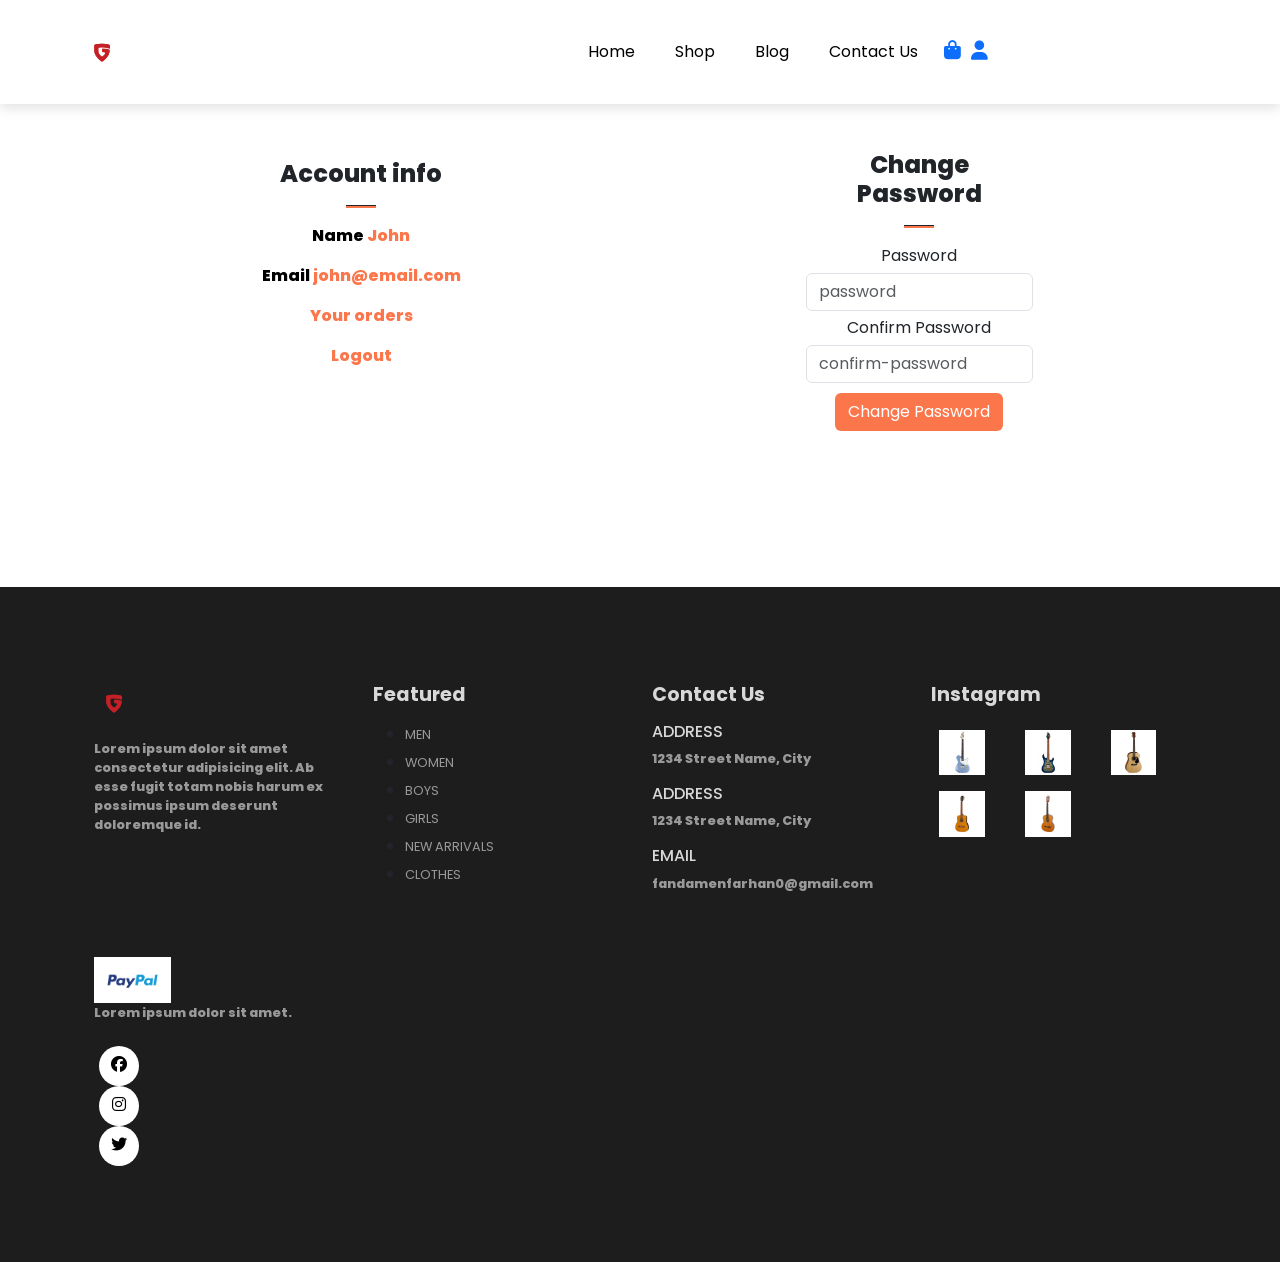
<file: account.html>
<!DOCTYPE html>
<html lang="en">
  <head>
    <meta charset="UTF-8" />
    <meta http-equiv="X-UA-Compatible" content="IE=edge" />
    <meta name="viewport" content="width=device-width, initial-scale=1.0" />
    <title>MWU || music with us</title>

    <link
      href="https://cdn.jsdelivr.net/npm/bootstrap@5.3.0-alpha3/dist/css/bootstrap.min.css"
      rel="stylesheet"
      integrity="sha384-KK94CHFLLe+nY2dmCWGMq91rCGa5gtU4mk92HdvYe+M/SXH301p5ILy+dN9+nJOZ"
      crossorigin="anonymous"
    />

    <link
      rel="stylesheet"
      href="https://cdnjs.cloudflare.com/ajax/libs/font-awesome/6.4.0/css/all.min.css"
      integrity="sha512-iecdLmaskl7CVkqkXNQ/ZH/XLlvWZOJyj7Yy7tcenmpD1ypASozpmT/E0iPtmFIB46ZmdtAc9eNBvH0H/ZpiBw=="
      crossorigin="anonymous"
      referrerpolicy="no-referrer"
    />

    <link rel="stylesheet" href="asset/css/style.css" />
  </head>
  <body>
    <!-- navbar -->
    <nav class="navbar navbar-expand-lg navbar-light bg-white py-3 fixed-top">
      <div class="container">
        <a href=""><img src="./asset/imgs/logo.png" alt="" class="logo"/></a>
        <button
          class="navbar-toggler"
          type="button"
          data-bs-toggle="collapse"
          data-bs-target="#navbarSupportedContent"
          aria-controls="navbarSupportedContent"
          aria-expanded="false"
          aria-label="Toggle navigation"
        >
          <span class="navbar-toggler-icon"></span>
        </button>
        <div
          class="collapse navbar-collapse nav-buttons"
          id="navbarSupportedContent"
        >
          <ul class="navbar-nav me-auto mb-2 mb-lg-0">
            <li class="nav-item">
              <a class="nav-link" href="index.html">Home</a>
            </li>
            <li class="nav-item">
              <a class="nav-link" href="shop.html">Shop</a>
            </li>

            <li class="nav-item">
              <a class="nav-link" href="#">Blog</a>
            </li>

            <li class="nav-item">
              <a class="nav-link" href="contact.html">Contact Us</a>
            </li>

            <li class="nav-item">
              <a href="cart.html"><i class="fas fa-solid fa-bag-shopping"></i></a>
              <a href="account.html"><i class="fas fa-solid fa-user"></i></a>
            </li>
          </ul>
        </div>
      </div>
    </nav>
    <!-- navbar end -->




<!-- Account -->
<section class="my-5 py-5">
    <div class="row container mx-auto">
        <div class="text-center mt-3 pt-5 col-lg-6 col-md-12 col-sm-12">
            <h3 class="font-weight-blod">Account info</h3>
            <hr class="mx-auto">
            <div class="account-info">
                <p>Name <span>John</span></p>
                <p>Email <span>john@email.com</span></p>
                <p><a href="" id="order-btn">Your orders</a></p>
                <p><a href="" id="logout-btn">Logout</a></p>
            </div>
        </div>
        <div class="col-lg-6 col-md-12 col-sm-12">
            <form id="account-form">
                <h3>Change Password</h3>
                <hr class="mx-auto">
                <div class="form-group">
                    <label>Password</label>
                    <input type="password" class="form-control" id="account-password" name="password" placeholder="password" required>
                </div>
                <div class="form-group">
                    <label>Confirm Password</label>
                    <input type="password" class="form-control" id="account-password-confirm" name="confirm-password" placeholder="confirm-password" required>
                </div>
                <div class="form-group">
                    <input type="submit" value="Change Password" class="btn" id="change-pass-btn">
                </div>
            </form>
        </div>
    </div>
</section>







    <!-- Footer Start -->
    <footer class="mt-5 py-5">
      <div class="row container mx-auto pt-5">
        <div class="footer-one col-lg-3 col-md-6 col-sm-12">
          <img src="./asset/imgs/logo.png" alt="" class="logo" />
          <p class="pt-3">
            Lorem ipsum dolor sit amet consectetur adipisicing elit. Ab esse
            fugit totam nobis harum ex possimus ipsum deserunt doloremque id.
          </p>
        </div>
        <div class="footer-one col-lg-3 col-md-6 col-sm-12">
          <h5 class="pb-2">Featured</h5>
          <ul class="text-uppercase">
            <li><a href="#">men</a></li>
            <li><a href="#">women</a></li>
            <li><a href="#">boys</a></li>
            <li><a href="#">girls</a></li>
            <li><a href="#">new arrivals</a></li>
            <li><a href="#">clothes</a></li>
          </ul>
        </div>

        <div class="footer-one col-lg-3 col-md-6 col-sm-12">
          <h5 class="pb-2">Contact Us</h5>
          <div>
            <h6 class="text-uppercase">Address</h6>
            <p>1234 Street Name, City</p>
          </div>
          <div>
            <h6 class="text-uppercase">Address</h6>
            <p>1234 Street Name, City</p>
          </div>
          <div>
            <h6 class="text-uppercase">Email</h6>
            <p>fandamenfarhan0@gmail.com</p>
          </div>
        </div>
        <div class="footer-one col-lg-3 col-md-6 col-sm-12">
          <h5 class="pb-2">Instagram</h5>
          <div class="row">
            <img
              src="asset/imgs/elec2.jpg"
              alt=""
              class="img-fluid w-25 h-100 m-2"
            />
            <img
              src="asset/imgs/elec1.jpg"
              alt=""
              class="img-fluid w-25 h-100 m-2"
            />
            <img
              src="asset/imgs/akustik1.jpg"
              alt=""
              class="img-fluid w-25 h-100 m-2"
            />
            <img
              src="asset/imgs/akustik4.jpg"
              alt=""
              class="img-fluid w-25 h-100 m-2"
            />
            <img
              src="asset/imgs/akustik3.jpg"
              alt=""
              class="img-fluid w-25 h-100 m-2"
            />
          </div>
        </div>
      </div>

      <div class="copyright mt-5">
        <div class="row container mx-auto">
          <div class="col-lg-3 col-md-5 col-sm-12 mb-4">
            <img src="asset/imgs/pay.png" alt="" />
            <div class="col-lg-3 col-md-5 col-sm-12 mb-4 text-nowrap mb-2">
              <p>Lorem ipsum dolor sit amet.</p>
            </div>
            <div class="col-lg-3 col-md-5 col-sm-12 mb-4">
              <a href="#"><i class="fa-brands fa-facebook"></i></a>
              <a href="#"><i class="fa-brands fa-instagram"></i></a>
              <a href="#"><i class="fa-brands fa-twitter"></i></a>
            </div>
          </div>
        </div>
      </div>
    </footer>
    <!-- Footer End -->

    <script
      src="https://cdn.jsdelivr.net/npm/bootstrap@5.3.0-alpha3/dist/js/bootstrap.bundle.min.js"
      integrity="sha384-ENjdO4Dr2bkBIFxQpeoTz1HIcje39Wm4jDKdf19U8gI4ddQ3GYNS7NTKfAdVQSZe"
      crossorigin="anonymous"
    ></script>
  </body>
</html>
</file>
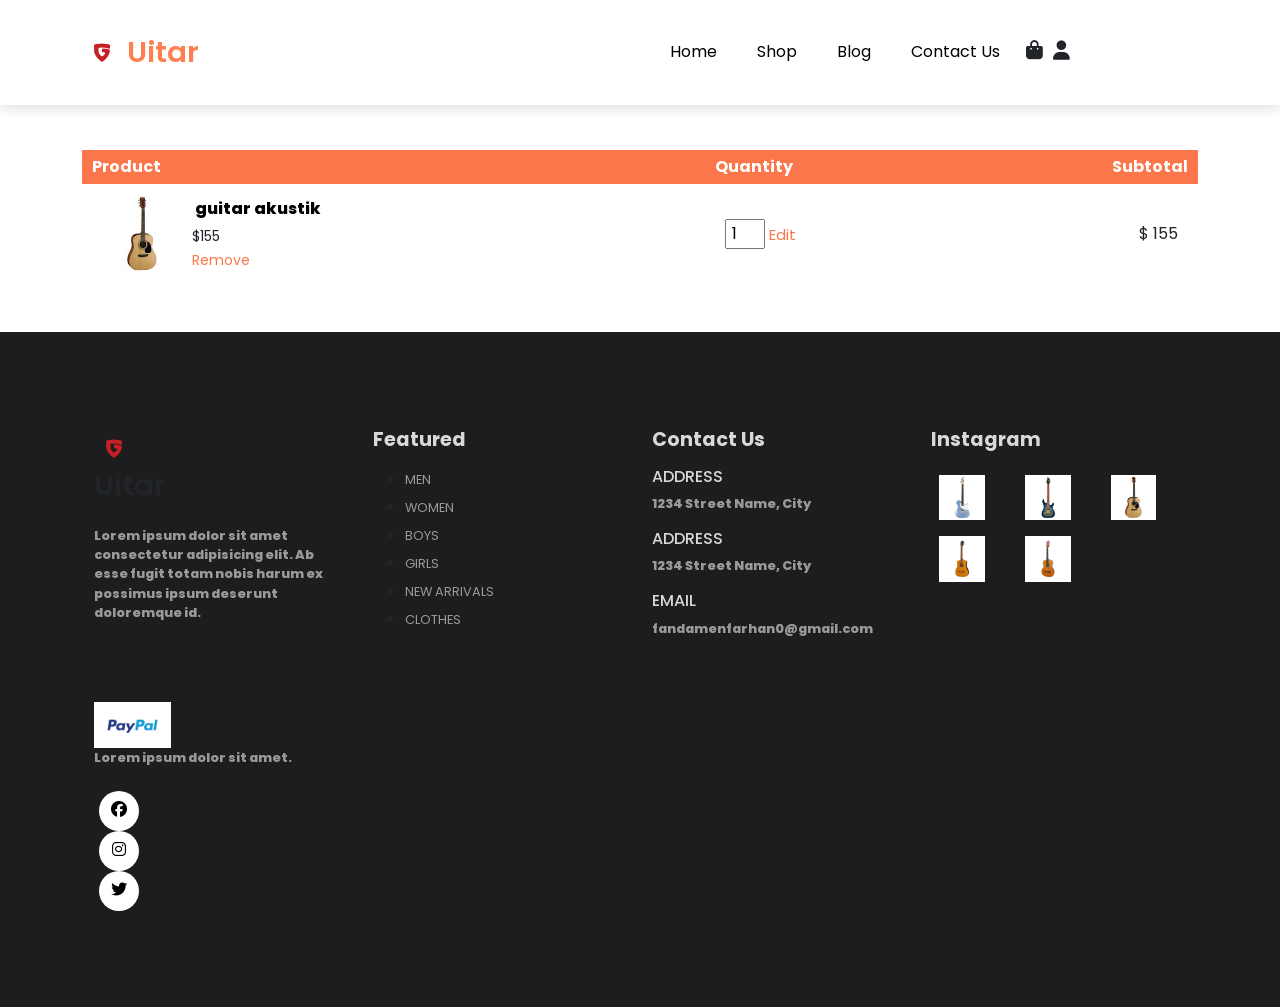
<file: cart.html>
<!DOCTYPE html>
<html lang="en">
  <head>
    <meta charset="UTF-8" />
    <meta http-equiv="X-UA-Compatible" content="IE=edge" />
    <meta name="viewport" content="width=device-width, initial-scale=1.0" />
    <title>MWU || music with us</title>

    <link
      href="https://cdn.jsdelivr.net/npm/bootstrap@5.3.0-alpha3/dist/css/bootstrap.min.css"
      rel="stylesheet"
      integrity="sha384-KK94CHFLLe+nY2dmCWGMq91rCGa5gtU4mk92HdvYe+M/SXH301p5ILy+dN9+nJOZ"
      crossorigin="anonymous"
    />

    <link
      rel="stylesheet"
      href="https://cdnjs.cloudflare.com/ajax/libs/font-awesome/6.4.0/css/all.min.css"
      integrity="sha512-iecdLmaskl7CVkqkXNQ/ZH/XLlvWZOJyj7Yy7tcenmpD1ypASozpmT/E0iPtmFIB46ZmdtAc9eNBvH0H/ZpiBw=="
      crossorigin="anonymous"
      referrerpolicy="no-referrer"
    />

    <link rel="stylesheet" href="asset/css/style.css" />
  </head>
  <body>

    <nav class="navbar navbar-expand-lg navbar-light bg-white py-3 fixed-top">
        <div class="container">
            <img src="./asset/imgs/logo.png" alt="" class="logo">
            <h2 class="brand">Uitar</h2>
          <button
            class="navbar-toggler"
            type="button"
            data-bs-toggle="collapse"
            data-bs-target="#navbarSupportedContent"
            aria-controls="navbarSupportedContent"
            aria-expanded="false"
            aria-label="Toggle navigation"
          >
            <span class="navbar-toggler-icon"></span>
          </button>
          <div
            class="collapse navbar-collapse nav-buttons"
            id="navbarSupportedContent"
          >
            <ul class="navbar-nav me-auto mb-2 mb-lg-0">
              <li class="nav-item">
                <a class="nav-link" href="#">Home</a>
              </li>
              <li class="nav-item">
                <a class="nav-link" href="#">Shop</a>
              </li>
  
              <li class="nav-item">
                <a class="nav-link" href="#">Blog</a>
              </li>
  
              <li class="nav-item">
                <a class="nav-link" href="#">Contact Us</a>
              </li>
  
              <li class="nav-item">
                <i class="fas fa-solid fa-bag-shopping"></i>
                <i class="fas fa-solid fa-user"></i>
              </li>
            </ul>
          </div>
        </div>
      </nav>









<!-- cart --> 
<section class="cart container my-5 py5">
    <div class="container mt-5">
        <h2 class="font-weight-bolde">Your Cart</h2>
        <hr>
    </div>

    <table class="mt-5 pt-5">
        <tr>
            <th>Product</th>
            <th>Quantity</th>
            <th>Subtotal</th>
        </tr>
        <tr>
            <td>
                <div class="product-info">
                    <img src="asset/imgs/akustik1.jpg" alt="">
                    <div>
                        <p>guitar akustik</p>
                        <small><span>$</span>155</small>
                        <br>
                        <a class="remove-btn" href="#" class="remove">Remove</a>
                    </div>
                </div>
            </td>

            <td>
                <input type="number" value="1">
                <a href="" class="edit-btn">Edit</a>
            </td>

            <td>
                <span>$</span>
                <span class="product-proce">155</span>
            </td>

        </tr>
    </table>
</section>











       <!-- Footer Start -->
       <footer class="mt-5 py-5">
        <div class="row container mx-auto pt-5">
          <div class="footer-one col-lg-3 col-md-6 col-sm-12">
            <img src="./asset/imgs/logo.png" alt="" class="logo">
            <h2 class="brand">Uitar</h2>
            <p class="pt-3">
              Lorem ipsum dolor sit amet consectetur adipisicing elit. Ab esse
              fugit totam nobis harum ex possimus ipsum deserunt doloremque id.
            </p>
          </div>
          <div class="footer-one col-lg-3 col-md-6 col-sm-12">
            <h5 class="pb-2">Featured</h5>
            <ul class="text-uppercase">
              <li><a href="#">men</a></li>
              <li><a href="#">women</a></li>
              <li><a href="#">boys</a></li>
              <li><a href="#">girls</a></li>
              <li><a href="#">new arrivals</a></li>
              <li><a href="#">clothes</a></li>
            </ul>
          </div>
  
          <div class="footer-one col-lg-3 col-md-6 col-sm-12">
            <h5 class="pb-2">Contact Us</h5>
            <div>
              <h6 class="text-uppercase">Address</h6>
              <p>1234 Street Name, City</p>
            </div>
            <div>
              <h6 class="text-uppercase">Address</h6>
              <p>1234 Street Name, City</p>
            </div>
            <div>
              <h6 class="text-uppercase">Email</h6>
              <p>fandamenfarhan0@gmail.com</p>
            </div>
          </div>
          <div class="footer-one col-lg-3 col-md-6 col-sm-12">
            <h5 class="pb-2">Instagram</h5>
            <div class="row">
              <img src="asset/imgs/elec2.jpg" alt="" class="img-fluid w-25 h-100 m-2" />
              <img src="asset/imgs/elec1.jpg" alt="" class="img-fluid w-25 h-100 m-2" />
              <img src="asset/imgs/akustik1.jpg" alt="" class="img-fluid w-25 h-100 m-2" />
              <img src="asset/imgs/akustik4.jpg" alt="" class="img-fluid w-25 h-100 m-2" />
              <img src="asset/imgs/akustik3.jpg" alt="" class="img-fluid w-25 h-100 m-2" />
            </div>
          </div>
        </div>
  
        <div class="copyright mt-5">
          <div class="row container mx-auto">
            <div class="col-lg-3 col-md-5 col-sm-12 mb-4">
              <img src="asset/imgs/pay.png" alt="" />
              <div class="col-lg-3 col-md-5 col-sm-12 mb-4 text-nowrap mb-2">
                <p>Lorem ipsum dolor sit amet.</p>
              </div>
              <div class="col-lg-3 col-md-5 col-sm-12 mb-4">
                <a href="#"><i class="fa-brands fa-facebook"></i></a>
                <a href="#"><i class="fa-brands fa-instagram"></i></a>
                <a href="#"><i class="fa-brands fa-twitter"></i></a>
              </div>
            </div>
          </div>
        </div>
      </footer>
      <!-- Footer End -->    

    <script
    src="https://cdn.jsdelivr.net/npm/bootstrap@5.3.0-alpha3/dist/js/bootstrap.bundle.min.js"
    integrity="sha384-ENjdO4Dr2bkBIFxQpeoTz1HIcje39Wm4jDKdf19U8gI4ddQ3GYNS7NTKfAdVQSZe"
    crossorigin="anonymous"
  ></script>
</body>
</html>
</file>
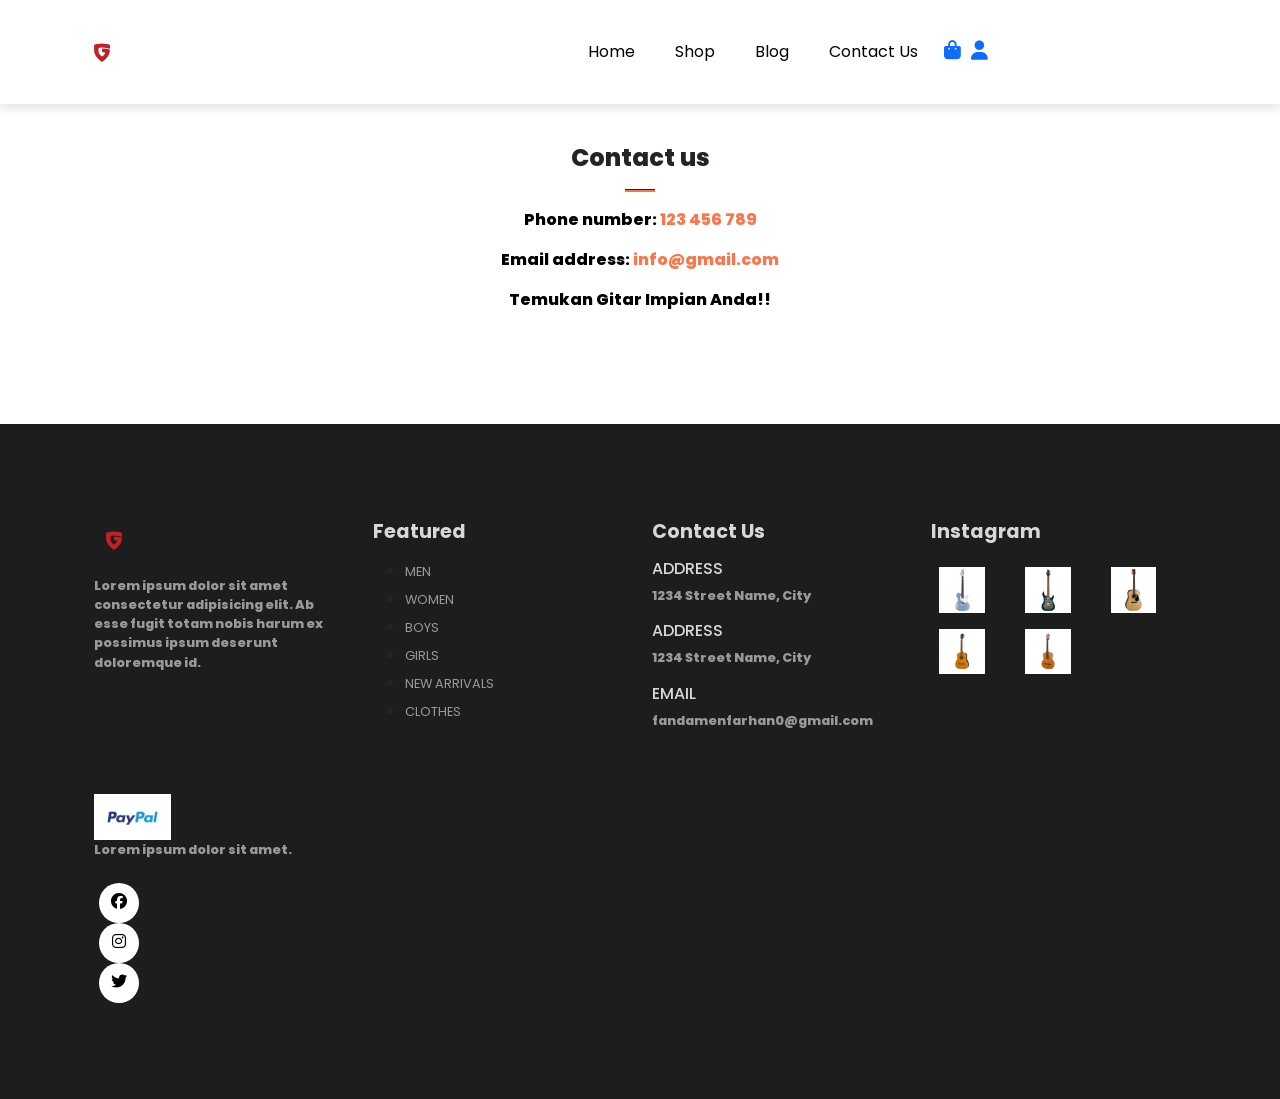
<file: contact.html>
<!DOCTYPE html>
<html lang="en">
  <head>
    <meta charset="UTF-8" />
    <meta http-equiv="X-UA-Compatible" content="IE=edge" />
    <meta name="viewport" content="width=device-width, initial-scale=1.0" />
    <title>MWU || music with us</title>

    <link
      href="https://cdn.jsdelivr.net/npm/bootstrap@5.3.0-alpha3/dist/css/bootstrap.min.css"
      rel="stylesheet"
      integrity="sha384-KK94CHFLLe+nY2dmCWGMq91rCGa5gtU4mk92HdvYe+M/SXH301p5ILy+dN9+nJOZ"
      crossorigin="anonymous"
    />

    <link
      rel="stylesheet"
      href="https://cdnjs.cloudflare.com/ajax/libs/font-awesome/6.4.0/css/all.min.css"
      integrity="sha512-iecdLmaskl7CVkqkXNQ/ZH/XLlvWZOJyj7Yy7tcenmpD1ypASozpmT/E0iPtmFIB46ZmdtAc9eNBvH0H/ZpiBw=="
      crossorigin="anonymous"
      referrerpolicy="no-referrer"
    />

    <link rel="stylesheet" href="asset/css/style.css" />
  </head>
  <body>
    <!-- navbar -->
    <nav class="navbar navbar-expand-lg navbar-light bg-white py-3 fixed-top">
      <div class="container">
        <a href=""><img src="./asset/imgs/logo.png" alt="" class="logo"/></a>
        <button
          class="navbar-toggler"
          type="button"
          data-bs-toggle="collapse"
          data-bs-target="#navbarSupportedContent"
          aria-controls="navbarSupportedContent"
          aria-expanded="false"
          aria-label="Toggle navigation"
        >
          <span class="navbar-toggler-icon"></span>
        </button>
        <div
          class="collapse navbar-collapse nav-buttons"
          id="navbarSupportedContent"
        >
          <ul class="navbar-nav me-auto mb-2 mb-lg-0">
            <li class="nav-item">
              <a class="nav-link" href="index.html">Home</a>
            </li>
            <li class="nav-item">
              <a class="nav-link" href="shop.html">Shop</a>
            </li>

            <li class="nav-item">
              <a class="nav-link" href="#">Blog</a>
            </li>

            <li class="nav-item">
              <a class="nav-link" href="contact.html">Contact Us</a>
            </li>

            <li class="nav-item">
              <a href="cart.html"><i class="fas fa-solid fa-bag-shopping"></i></a>
              <a href="account.html"><i class="fas fa-solid fa-user"></i></a>
            </li>
          </ul>
        </div>
      </div>
    </nav>
    <!-- navbar end -->





    <!-- Contact -->
    <section id="contact" class="container my-5 py-5">
        <div class="container text-center mt-5">
            <h3>Contact us</h3>
            <hr class="mx-auto">
            <p class="w-50 mx-auto">
                Phone number: <span>123 456 789 </span>
            </p>
            <p class="w-50 mx-auto">
                Email address: <span>info@gmail.com</span>
            </p>
            <p class="w-50 mx-auto">
                Temukan Gitar Impian Anda!!
            </p>
        </div>
    </section>









    <!-- Footer Start -->
    <footer class="mt-5 py-5">
      <div class="row container mx-auto pt-5">
        <div class="footer-one col-lg-3 col-md-6 col-sm-12">
          <img src="./asset/imgs/logo.png" alt="" class="logo" />
          <p class="pt-3">
            Lorem ipsum dolor sit amet consectetur adipisicing elit. Ab esse
            fugit totam nobis harum ex possimus ipsum deserunt doloremque id.
          </p>
        </div>
        <div class="footer-one col-lg-3 col-md-6 col-sm-12">
          <h5 class="pb-2">Featured</h5>
          <ul class="text-uppercase">
            <li><a href="#">men</a></li>
            <li><a href="#">women</a></li>
            <li><a href="#">boys</a></li>
            <li><a href="#">girls</a></li>
            <li><a href="#">new arrivals</a></li>
            <li><a href="#">clothes</a></li>
          </ul>
        </div>

        <div class="footer-one col-lg-3 col-md-6 col-sm-12">
          <h5 class="pb-2">Contact Us</h5>
          <div>
            <h6 class="text-uppercase">Address</h6>
            <p>1234 Street Name, City</p>
          </div>
          <div>
            <h6 class="text-uppercase">Address</h6>
            <p>1234 Street Name, City</p>
          </div>
          <div>
            <h6 class="text-uppercase">Email</h6>
            <p>fandamenfarhan0@gmail.com</p>
          </div>
        </div>
        <div class="footer-one col-lg-3 col-md-6 col-sm-12">
          <h5 class="pb-2">Instagram</h5>
          <div class="row">
            <img
              src="asset/imgs/elec2.jpg"
              alt=""
              class="img-fluid w-25 h-100 m-2"
            />
            <img
              src="asset/imgs/elec1.jpg"
              alt=""
              class="img-fluid w-25 h-100 m-2"
            />
            <img
              src="asset/imgs/akustik1.jpg"
              alt=""
              class="img-fluid w-25 h-100 m-2"
            />
            <img
              src="asset/imgs/akustik4.jpg"
              alt=""
              class="img-fluid w-25 h-100 m-2"
            />
            <img
              src="asset/imgs/akustik3.jpg"
              alt=""
              class="img-fluid w-25 h-100 m-2"
            />
          </div>
        </div>
      </div>

      <div class="copyright mt-5">
        <div class="row container mx-auto">
          <div class="col-lg-3 col-md-5 col-sm-12 mb-4">
            <img src="asset/imgs/pay.png" alt="" />
            <div class="col-lg-3 col-md-5 col-sm-12 mb-4 text-nowrap mb-2">
              <p>Lorem ipsum dolor sit amet.</p>
            </div>
            <div class="col-lg-3 col-md-5 col-sm-12 mb-4">
              <a href="#"><i class="fa-brands fa-facebook"></i></a>
              <a href="#"><i class="fa-brands fa-instagram"></i></a>
              <a href="#"><i class="fa-brands fa-twitter"></i></a>
            </div>
          </div>
        </div>
      </div>
    </footer>
    <!-- Footer End -->

    <script
      src="https://cdn.jsdelivr.net/npm/bootstrap@5.3.0-alpha3/dist/js/bootstrap.bundle.min.js"
      integrity="sha384-ENjdO4Dr2bkBIFxQpeoTz1HIcje39Wm4jDKdf19U8gI4ddQ3GYNS7NTKfAdVQSZe"
      crossorigin="anonymous"
    ></script>
  </body>
</html>
</file>
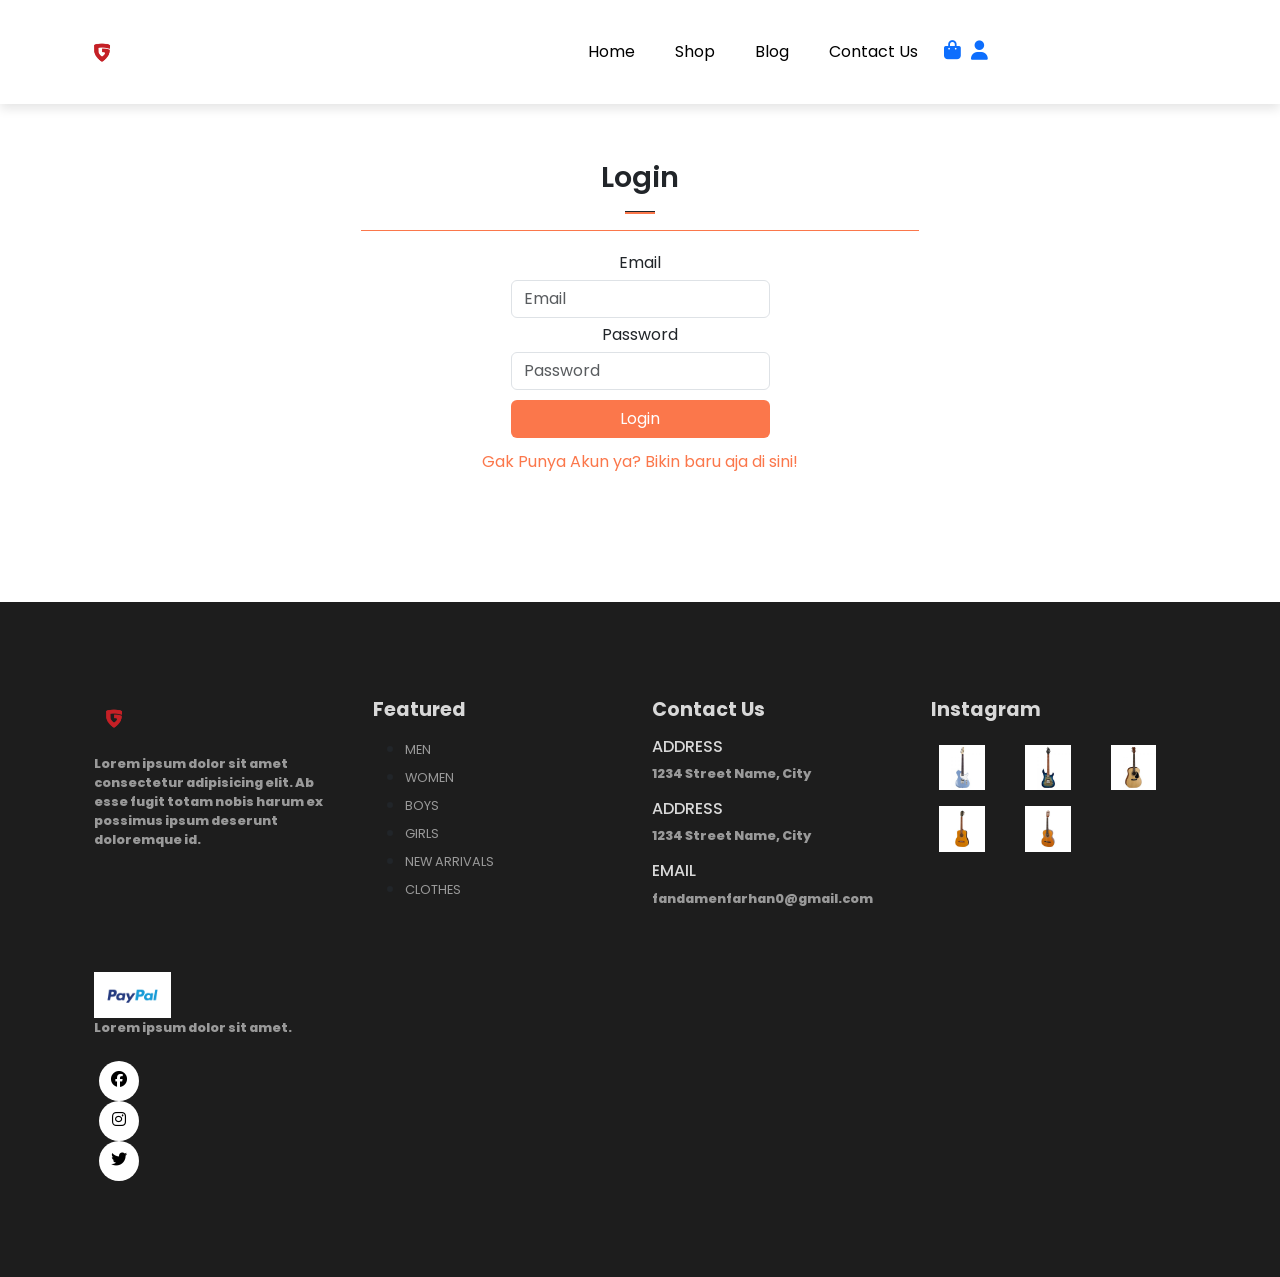
<file: login.html>
<!DOCTYPE html>
<html lang="en">
  <head>
    <meta charset="UTF-8" />
    <meta http-equiv="X-UA-Compatible" content="IE=edge" />
    <meta name="viewport" content="width=device-width, initial-scale=1.0" />
    <title>MWU || music with us</title>

    <link
      href="https://cdn.jsdelivr.net/npm/bootstrap@5.3.0-alpha3/dist/css/bootstrap.min.css"
      rel="stylesheet"
      integrity="sha384-KK94CHFLLe+nY2dmCWGMq91rCGa5gtU4mk92HdvYe+M/SXH301p5ILy+dN9+nJOZ"
      crossorigin="anonymous"
    />

    <link
      rel="stylesheet"
      href="https://cdnjs.cloudflare.com/ajax/libs/font-awesome/6.4.0/css/all.min.css"
      integrity="sha512-iecdLmaskl7CVkqkXNQ/ZH/XLlvWZOJyj7Yy7tcenmpD1ypASozpmT/E0iPtmFIB46ZmdtAc9eNBvH0H/ZpiBw=="
      crossorigin="anonymous"
      referrerpolicy="no-referrer"
    />

    <link rel="stylesheet" href="asset/css/style.css" />
  </head>
  <body>
    <!-- navbar -->
    <nav class="navbar navbar-expand-lg navbar-light bg-white py-3 fixed-top">
      <div class="container">
        <a href=""><img src="./asset/imgs/logo.png" alt="" class="logo"/></a>
        <button
          class="navbar-toggler"
          type="button"
          data-bs-toggle="collapse"
          data-bs-target="#navbarSupportedContent"
          aria-controls="navbarSupportedContent"
          aria-expanded="false"
          aria-label="Toggle navigation"
        >
          <span class="navbar-toggler-icon"></span>
        </button>
        <div
          class="collapse navbar-collapse nav-buttons"
          id="navbarSupportedContent"
        >
          <ul class="navbar-nav me-auto mb-2 mb-lg-0">
            <li class="nav-item">
              <a class="nav-link" href="index.html">Home</a>
            </li>
            <li class="nav-item">
              <a class="nav-link" href="shop.html">Shop</a>
            </li>

            <li class="nav-item">
              <a class="nav-link" href="#">Blog</a>
            </li>

            <li class="nav-item">
              <a class="nav-link" href="contact.html">Contact Us</a>
            </li>

            <li class="nav-item">
              <a href="cart.html"><i class="fas fa-solid fa-bag-shopping"></i></a>
              <a href="account.html"><i class="fas fa-solid fa-user"></i></a>
            </li>
          </ul>
        </div>
      </div>
    </nav>
    <!-- navbar end -->




<!-- login -->
<section class="my-5 py-5">
    <div class="container text-center mt-3 pt-5">
        <h2 class="form-weight-bold">Login</h2>
        <hr class="mx-auto">
    </div>
    <div class="mx-auto container">
        <form id="login-form">
            <div class="form-group">
                <label>Email</label>
                <input type="text" class="form-control" id="login-email" name="email" placeholder="Email" required>
            </div>
            <div class="form-group">
                <label>Password</label>
                <input type="password" class="form-control" id="login-password" name="password" placeholder="Password" required>
            </div>
            <div class="form-group">
                <input type="submit" class="btn" id="login-btn" value="Login">
            </div>
            <div class="form-group">
                <a id="register-url" class="btn">Gak Punya Akun ya? Bikin baru aja di sini!</a>
            </div>
        </form>
    </div>
</section>







    <!-- Footer Start -->
    <footer class="mt-5 py-5">
      <div class="row container mx-auto pt-5">
        <div class="footer-one col-lg-3 col-md-6 col-sm-12">
          <img src="./asset/imgs/logo.png" alt="" class="logo" />
          <p class="pt-3">
            Lorem ipsum dolor sit amet consectetur adipisicing elit. Ab esse
            fugit totam nobis harum ex possimus ipsum deserunt doloremque id.
          </p>
        </div>
        <div class="footer-one col-lg-3 col-md-6 col-sm-12">
          <h5 class="pb-2">Featured</h5>
          <ul class="text-uppercase">
            <li><a href="#">men</a></li>
            <li><a href="#">women</a></li>
            <li><a href="#">boys</a></li>
            <li><a href="#">girls</a></li>
            <li><a href="#">new arrivals</a></li>
            <li><a href="#">clothes</a></li>
          </ul>
        </div>

        <div class="footer-one col-lg-3 col-md-6 col-sm-12">
          <h5 class="pb-2">Contact Us</h5>
          <div>
            <h6 class="text-uppercase">Address</h6>
            <p>1234 Street Name, City</p>
          </div>
          <div>
            <h6 class="text-uppercase">Address</h6>
            <p>1234 Street Name, City</p>
          </div>
          <div>
            <h6 class="text-uppercase">Email</h6>
            <p>fandamenfarhan0@gmail.com</p>
          </div>
        </div>
        <div class="footer-one col-lg-3 col-md-6 col-sm-12">
          <h5 class="pb-2">Instagram</h5>
          <div class="row">
            <img
              src="asset/imgs/elec2.jpg"
              alt=""
              class="img-fluid w-25 h-100 m-2"
            />
            <img
              src="asset/imgs/elec1.jpg"
              alt=""
              class="img-fluid w-25 h-100 m-2"
            />
            <img
              src="asset/imgs/akustik1.jpg"
              alt=""
              class="img-fluid w-25 h-100 m-2"
            />
            <img
              src="asset/imgs/akustik4.jpg"
              alt=""
              class="img-fluid w-25 h-100 m-2"
            />
            <img
              src="asset/imgs/akustik3.jpg"
              alt=""
              class="img-fluid w-25 h-100 m-2"
            />
          </div>
        </div>
      </div>

      <div class="copyright mt-5">
        <div class="row container mx-auto">
          <div class="col-lg-3 col-md-5 col-sm-12 mb-4">
            <img src="asset/imgs/pay.png" alt="" />
            <div class="col-lg-3 col-md-5 col-sm-12 mb-4 text-nowrap mb-2">
              <p>Lorem ipsum dolor sit amet.</p>
            </div>
            <div class="col-lg-3 col-md-5 col-sm-12 mb-4">
              <a href="#"><i class="fa-brands fa-facebook"></i></a>
              <a href="#"><i class="fa-brands fa-instagram"></i></a>
              <a href="#"><i class="fa-brands fa-twitter"></i></a>
            </div>
          </div>
        </div>
      </div>
    </footer>
    <!-- Footer End -->

    <script
      src="https://cdn.jsdelivr.net/npm/bootstrap@5.3.0-alpha3/dist/js/bootstrap.bundle.min.js"
      integrity="sha384-ENjdO4Dr2bkBIFxQpeoTz1HIcje39Wm4jDKdf19U8gI4ddQ3GYNS7NTKfAdVQSZe"
      crossorigin="anonymous"
    ></script>
  </body>
</html>
</file>
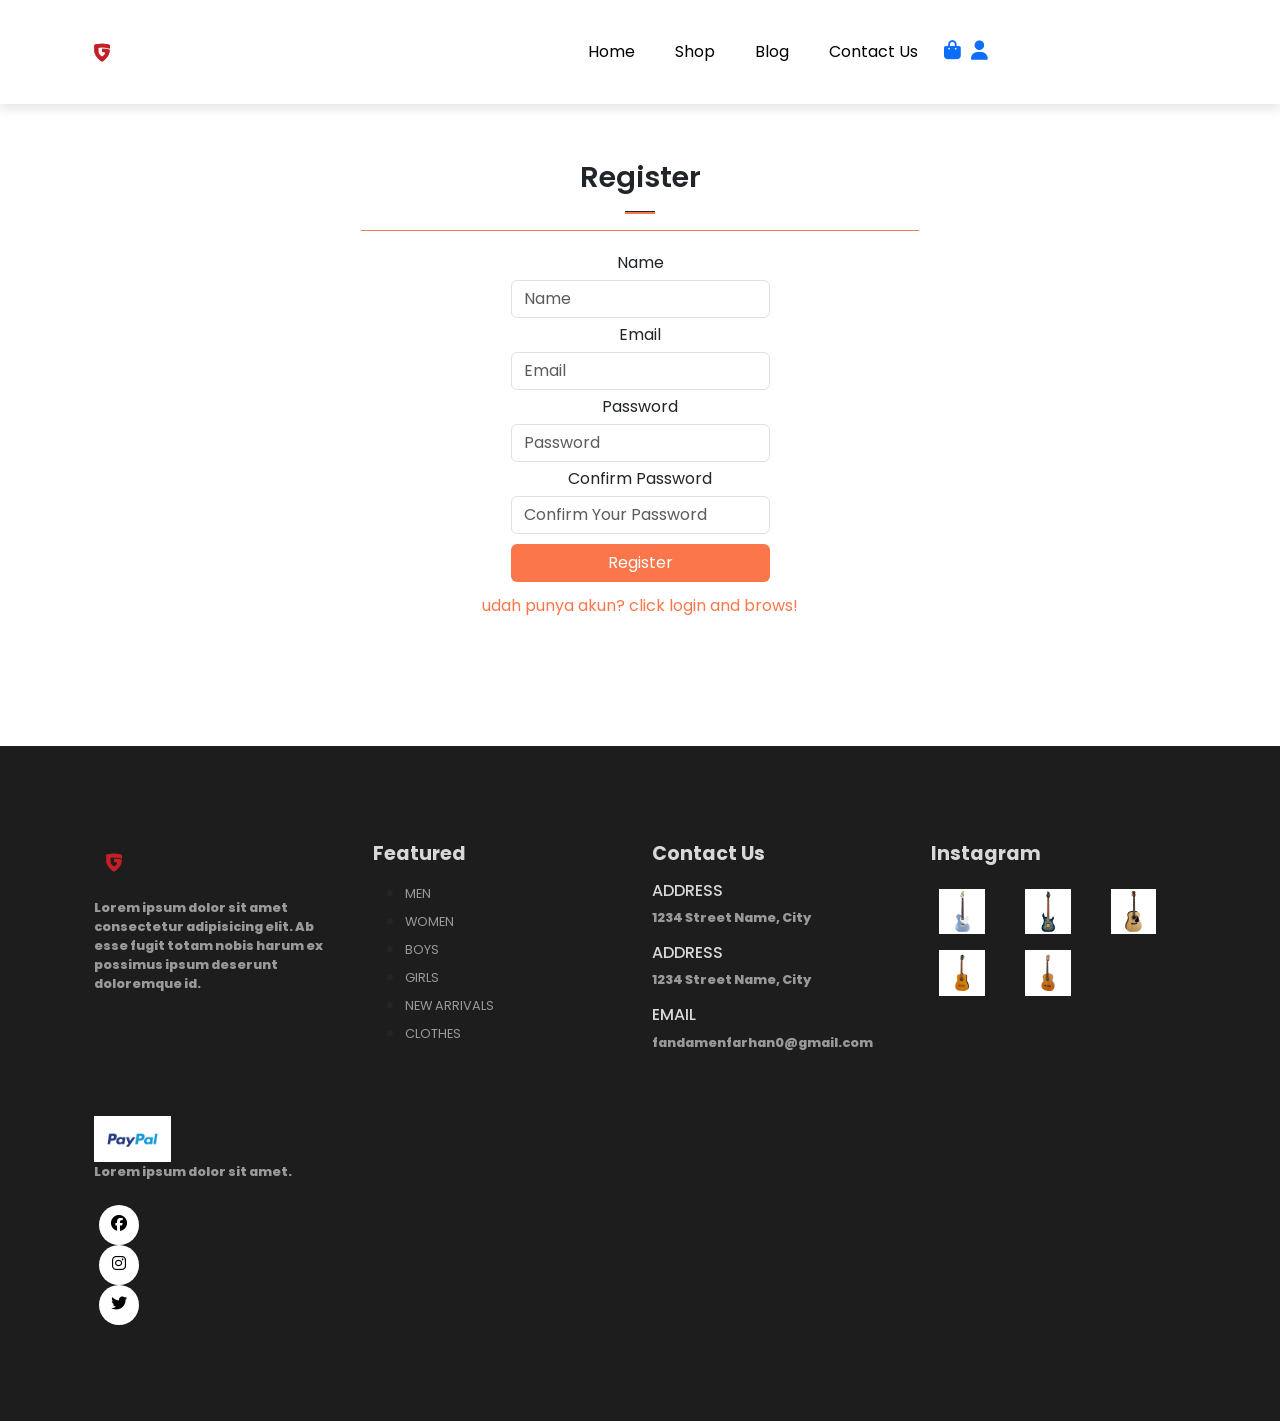
<file: register.html>
<!DOCTYPE html>
<html lang="en">
  <head>
    <meta charset="UTF-8" />
    <meta http-equiv="X-UA-Compatible" content="IE=edge" />
    <meta name="viewport" content="width=device-width, initial-scale=1.0" />
    <title>MWU || music with us</title>

    <link
      href="https://cdn.jsdelivr.net/npm/bootstrap@5.3.0-alpha3/dist/css/bootstrap.min.css"
      rel="stylesheet"
      integrity="sha384-KK94CHFLLe+nY2dmCWGMq91rCGa5gtU4mk92HdvYe+M/SXH301p5ILy+dN9+nJOZ"
      crossorigin="anonymous"
    />

    <link
      rel="stylesheet"
      href="https://cdnjs.cloudflare.com/ajax/libs/font-awesome/6.4.0/css/all.min.css"
      integrity="sha512-iecdLmaskl7CVkqkXNQ/ZH/XLlvWZOJyj7Yy7tcenmpD1ypASozpmT/E0iPtmFIB46ZmdtAc9eNBvH0H/ZpiBw=="
      crossorigin="anonymous"
      referrerpolicy="no-referrer"
    />

    <link rel="stylesheet" href="asset/css/style.css" />
  </head>
  <body>
    <!-- navbar -->
    <nav class="navbar navbar-expand-lg navbar-light bg-white py-3 fixed-top">
      <div class="container">
        <a href=""><img src="./asset/imgs/logo.png" alt="" class="logo"/></a>
        <button
          class="navbar-toggler"
          type="button"
          data-bs-toggle="collapse"
          data-bs-target="#navbarSupportedContent"
          aria-controls="navbarSupportedContent"
          aria-expanded="false"
          aria-label="Toggle navigation"
        >
          <span class="navbar-toggler-icon"></span>
        </button>
        <div
          class="collapse navbar-collapse nav-buttons"
          id="navbarSupportedContent"
        >
          <ul class="navbar-nav me-auto mb-2 mb-lg-0">
            <li class="nav-item">
              <a class="nav-link" href="index.html">Home</a>
            </li>
            <li class="nav-item">
              <a class="nav-link" href="shop.html">Shop</a>
            </li>

            <li class="nav-item">
              <a class="nav-link" href="#">Blog</a>
            </li>

            <li class="nav-item">
              <a class="nav-link" href="contact.html">Contact Us</a>
            </li>

            <li class="nav-item">
              <a href="cart.html"><i class="fas fa-solid fa-bag-shopping"></i></a>
              <a href="account.html"><i class="fas fa-solid fa-user"></i></a>
            </li>
          </ul>
        </div>
      </div>
    </nav>
    <!-- navbar end -->




<!-- login -->
<section class="my-5 py-5">
    <div class="container text-center mt-3 pt-5">
        <h2 class="form-weight-bold">Register</h2>
        <hr class="mx-auto">
    </div>
    <div class="mx-auto container">
        <form id="register-form">
            <div class="form-group">
                <label>Name</label>
                <input type="text" class="form-control" id="register-name" name="name" placeholder="Name" required>
            </div>
            <div class="form-group">
                <label>Email</label>
                <input type="text" class="form-control" id="register-email" name="email" placeholder="Email" required>
            </div>
            <div class="form-group">
                <label>Password</label>
                <input type="password" class="form-control" id="register-password" name="password" placeholder="Password" required>
            </div>
            <div class="form-group">
                <label>Confirm Password</label>
                <input type="password" class="form-control" id="register-confirm-password" name="confirm-password" placeholder="Confirm Your Password" required>
            </div>
            <div class="form-group">
                <input type="submit" class="btn" id="register-btn" value="Register">
            </div>
            <div class="form-group">
                <a id="register-url" class="btn">udah punya akun? click login and brows!</a>
            </div>
        </form>
    </div>
</section>







    <!-- Footer Start -->
    <footer class="mt-5 py-5">
      <div class="row container mx-auto pt-5">
        <div class="footer-one col-lg-3 col-md-6 col-sm-12">
          <img src="./asset/imgs/logo.png" alt="" class="logo" />
          <p class="pt-3">
            Lorem ipsum dolor sit amet consectetur adipisicing elit. Ab esse
            fugit totam nobis harum ex possimus ipsum deserunt doloremque id.
          </p>
        </div>
        <div class="footer-one col-lg-3 col-md-6 col-sm-12">
          <h5 class="pb-2">Featured</h5>
          <ul class="text-uppercase">
            <li><a href="#">men</a></li>
            <li><a href="#">women</a></li>
            <li><a href="#">boys</a></li>
            <li><a href="#">girls</a></li>
            <li><a href="#">new arrivals</a></li>
            <li><a href="#">clothes</a></li>
          </ul>
        </div>

        <div class="footer-one col-lg-3 col-md-6 col-sm-12">
          <h5 class="pb-2">Contact Us</h5>
          <div>
            <h6 class="text-uppercase">Address</h6>
            <p>1234 Street Name, City</p>
          </div>
          <div>
            <h6 class="text-uppercase">Address</h6>
            <p>1234 Street Name, City</p>
          </div>
          <div>
            <h6 class="text-uppercase">Email</h6>
            <p>fandamenfarhan0@gmail.com</p>
          </div>
        </div>
        <div class="footer-one col-lg-3 col-md-6 col-sm-12">
          <h5 class="pb-2">Instagram</h5>
          <div class="row">
            <img
              src="asset/imgs/elec2.jpg"
              alt=""
              class="img-fluid w-25 h-100 m-2"
            />
            <img
              src="asset/imgs/elec1.jpg"
              alt=""
              class="img-fluid w-25 h-100 m-2"
            />
            <img
              src="asset/imgs/akustik1.jpg"
              alt=""
              class="img-fluid w-25 h-100 m-2"
            />
            <img
              src="asset/imgs/akustik4.jpg"
              alt=""
              class="img-fluid w-25 h-100 m-2"
            />
            <img
              src="asset/imgs/akustik3.jpg"
              alt=""
              class="img-fluid w-25 h-100 m-2"
            />
          </div>
        </div>
      </div>

      <div class="copyright mt-5">
        <div class="row container mx-auto">
          <div class="col-lg-3 col-md-5 col-sm-12 mb-4">
            <img src="asset/imgs/pay.png" alt="" />
            <div class="col-lg-3 col-md-5 col-sm-12 mb-4 text-nowrap mb-2">
              <p>Lorem ipsum dolor sit amet.</p>
            </div>
            <div class="col-lg-3 col-md-5 col-sm-12 mb-4">
              <a href="#"><i class="fa-brands fa-facebook"></i></a>
              <a href="#"><i class="fa-brands fa-instagram"></i></a>
              <a href="#"><i class="fa-brands fa-twitter"></i></a>
            </div>
          </div>
        </div>
      </div>
    </footer>
    <!-- Footer End -->

    <script
      src="https://cdn.jsdelivr.net/npm/bootstrap@5.3.0-alpha3/dist/js/bootstrap.bundle.min.js"
      integrity="sha384-ENjdO4Dr2bkBIFxQpeoTz1HIcje39Wm4jDKdf19U8gI4ddQ3GYNS7NTKfAdVQSZe"
      crossorigin="anonymous"
    ></script>
  </body>
</html>
</file>
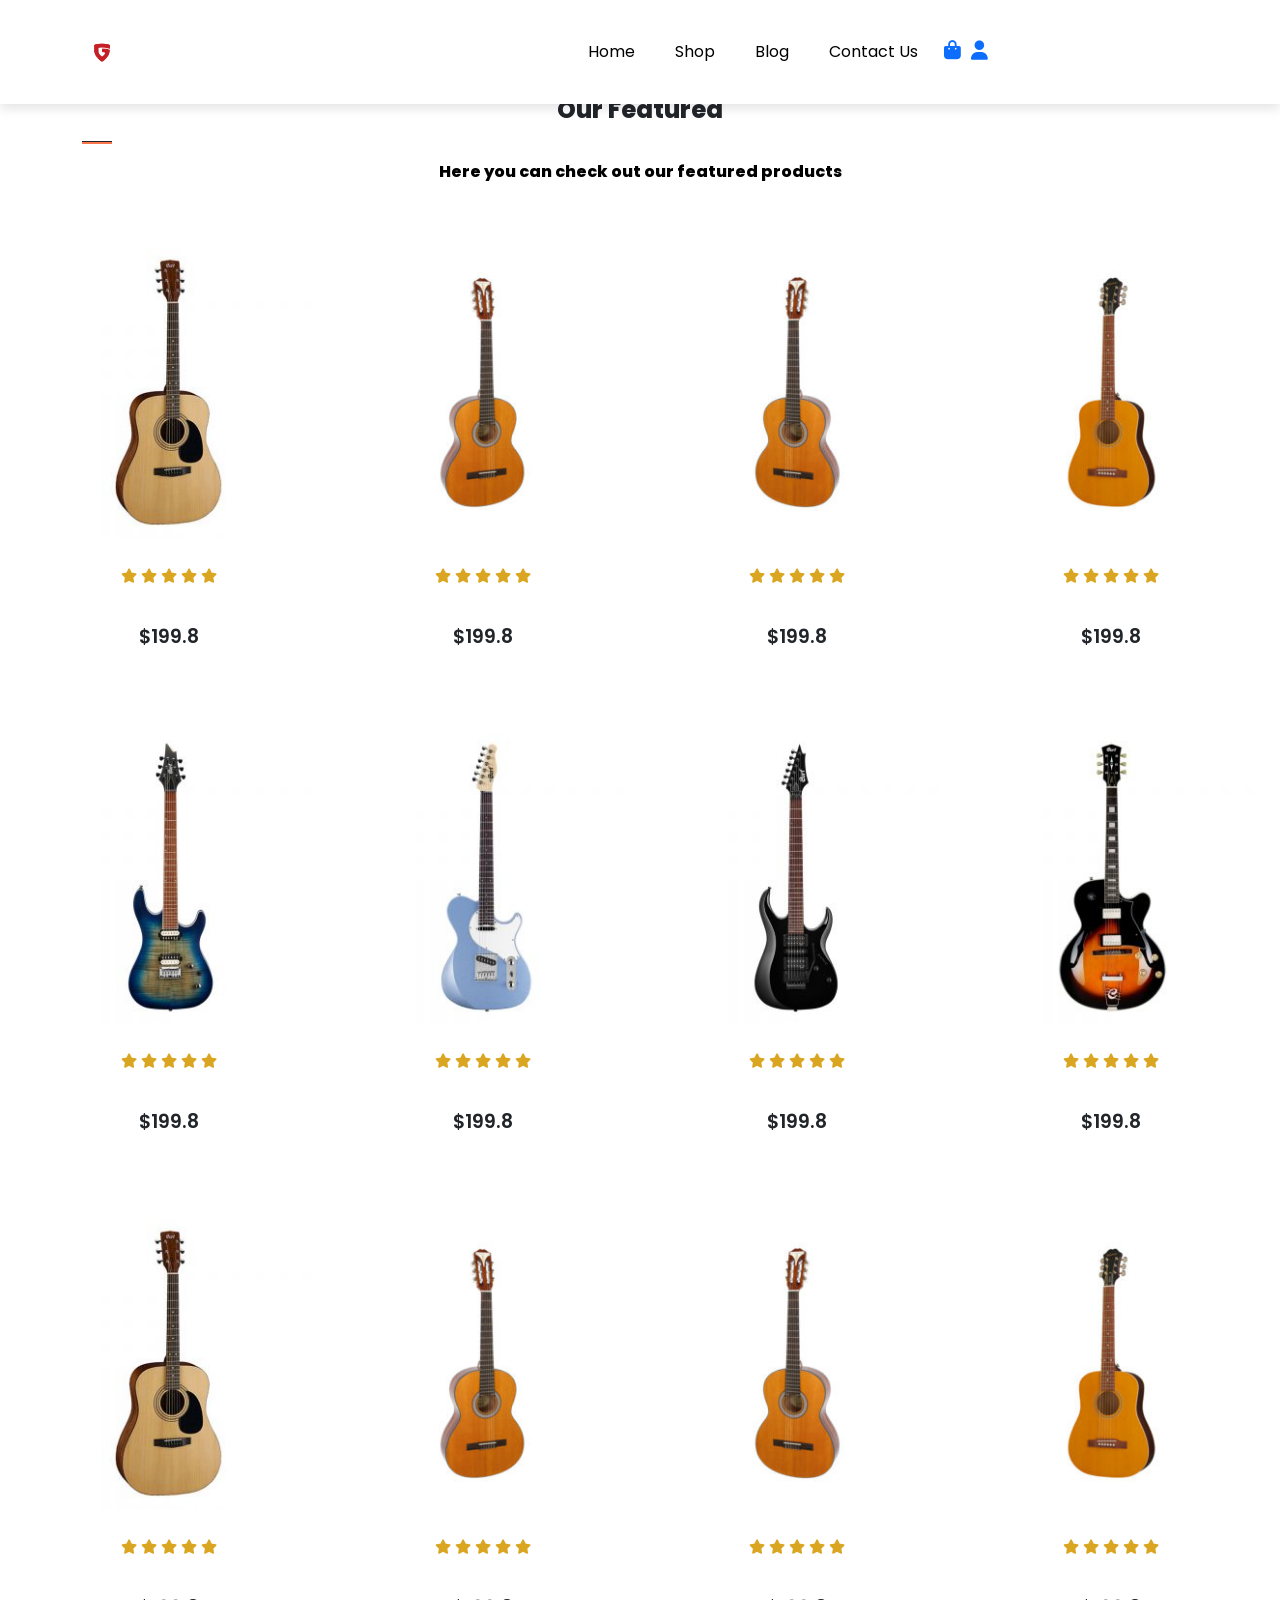
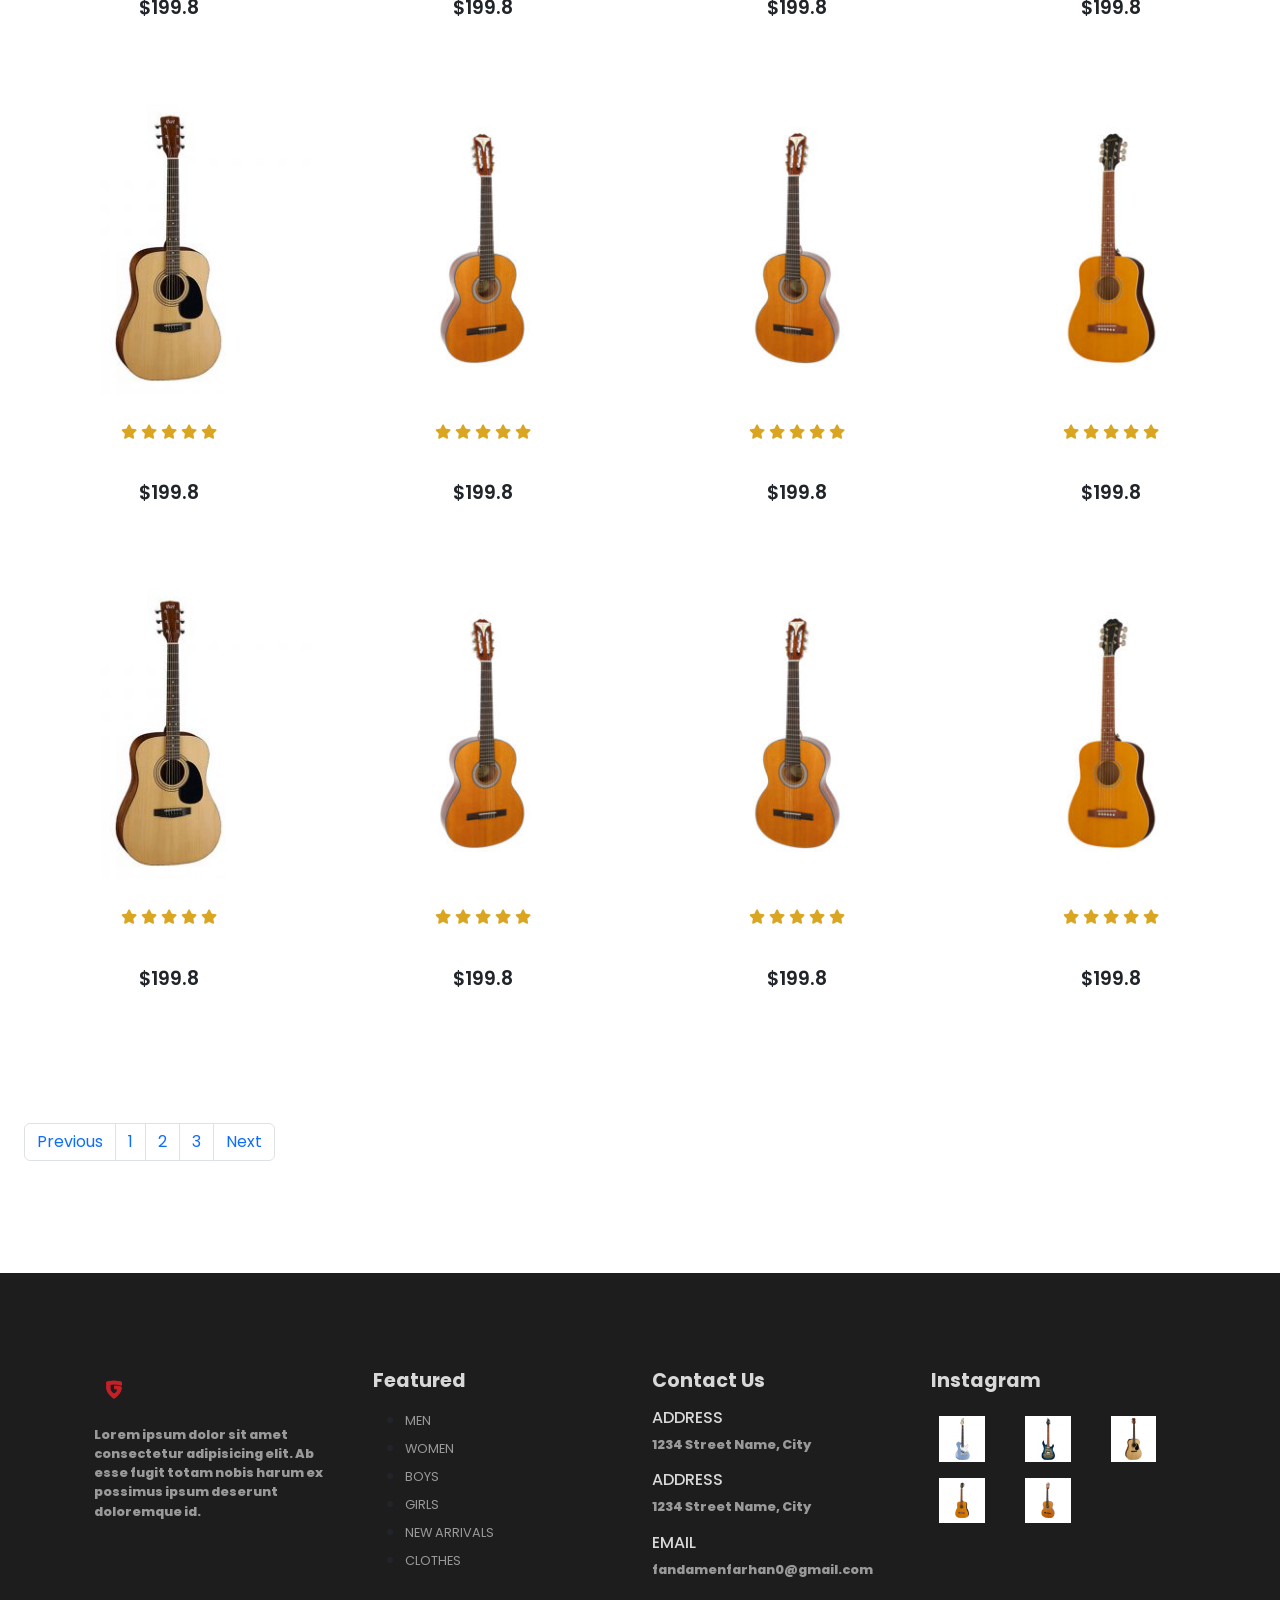
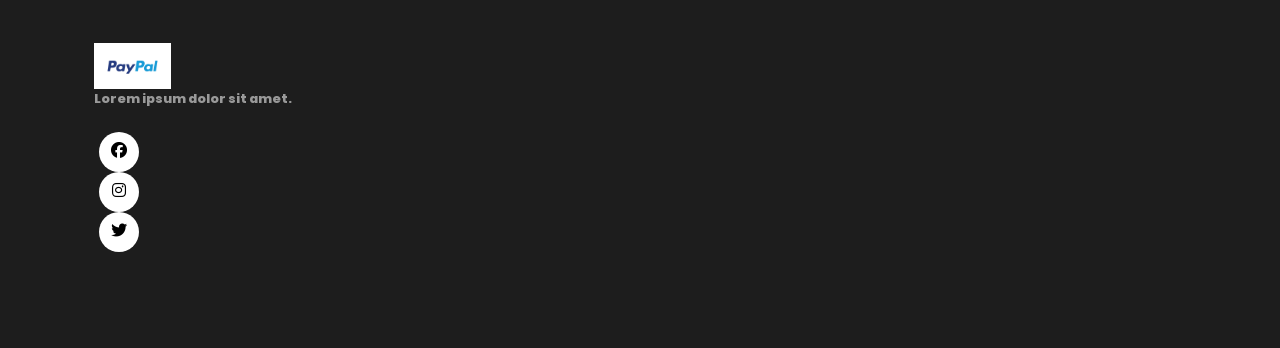
<file: shop.html>
<!DOCTYPE html>
<html lang="en">
  <head>
    <meta charset="UTF-8" />
    <meta http-equiv="X-UA-Compatible" content="IE=edge" />
    <meta name="viewport" content="width=device-width, initial-scale=1.0" />
    <title>Shop</title>

    <link
      href="https://cdn.jsdelivr.net/npm/bootstrap@5.3.0-alpha3/dist/css/bootstrap.min.css"
      rel="stylesheet"
      integrity="sha384-KK94CHFLLe+nY2dmCWGMq91rCGa5gtU4mk92HdvYe+M/SXH301p5ILy+dN9+nJOZ"
      crossorigin="anonymous"
    />

    <link
      rel="stylesheet"
      href="https://cdnjs.cloudflare.com/ajax/libs/font-awesome/6.4.0/css/all.min.css"
      integrity="sha512-iecdLmaskl7CVkqkXNQ/ZH/XLlvWZOJyj7Yy7tcenmpD1ypASozpmT/E0iPtmFIB46ZmdtAc9eNBvH0H/ZpiBw=="
      crossorigin="anonymous"
      referrerpolicy="no-referrer"
    />

    <link rel="stylesheet" href="asset/css/style.css" />
  </head>
  <body>
    <!-- navbar -->
    <nav class="navbar navbar-expand-lg navbar-light bg-white py-3 fixed-top">
      <div class="container">
        <a href=""><img src="./asset/imgs/logo.png" alt="" class="logo"/></a>
        <button
          class="navbar-toggler"
          type="button"
          data-bs-toggle="collapse"
          data-bs-target="#navbarSupportedContent"
          aria-controls="navbarSupportedContent"
          aria-expanded="false"
          aria-label="Toggle navigation"
        >
          <span class="navbar-toggler-icon"></span>
        </button>
        <div
          class="collapse navbar-collapse nav-buttons"
          id="navbarSupportedContent"
        >
          <ul class="navbar-nav me-auto mb-2 mb-lg-0">
            <li class="nav-item">
              <a class="nav-link" href="index.html">Home</a>
            </li>
            <li class="nav-item">
              <a class="nav-link" href="shop.html">Shop</a>
            </li>

            <li class="nav-item">
              <a class="nav-link" href="#">Blog</a>
            </li>

            <li class="nav-item">
              <a class="nav-link" href="contact.html">Contact Us</a>
            </li>

            <li class="nav-item">
              <a href="cart.html"><i class="fas fa-solid fa-bag-shopping"></i></a>
              <a href="account.html"><i class="fas fa-solid fa-user"></i></a>
            </li>
          </ul>
        </div>
      </div>
    </nav>
    <!-- navbar end -->

    <!-- featured -->
    <section id="featured" class="my-5 pb-5">
      <div class="container text-center mt-5 py-5">
        <h3>Our Featured</h3>
        <hr />
        <p>Here you can check out our featured products</p>
      </div>
      <div class="row mx-auto container-fluid">
        <div class="product text-center col-lg-3 col-md-4 col-sm-12">
          <img class="img-fluid mb-3" src="asset/imgs/akustik1.jpg" alt="" />
          <div class="star">
            <i class="fas fa-star"></i>
            <i class="fas fa-star"></i>
            <i class="fas fa-star"></i>
            <i class="fas fa-star"></i>
            <i class="fas fa-star"></i>
          </div>
          <h5 class="p-name">Sports Shoes</h5>
          <h4 class="p-name">$199.8</h4>
          <button class="buy-btn">Buy Now</button>
        </div>

        <div class="product text-center col-lg-3 col-md-4 col-sm-12">
          <img class="img-fluid mb-3" src="asset/imgs/akustik2.jpg" alt="" />
          <div class="star">
            <i class="fas fa-star"></i>
            <i class="fas fa-star"></i>
            <i class="fas fa-star"></i>
            <i class="fas fa-star"></i>
            <i class="fas fa-star"></i>
          </div>
          <h5 class="p-name">Sports Shoes</h5>
          <h4 class="p-name">$199.8</h4>
          <button class="buy-btn">Buy Now</button>
        </div>

        <div class="product text-center col-lg-3 col-md-4 col-sm-12">
          <img class="img-fluid mb-3" src="asset/imgs/akustik3.jpg" alt="" />
          <div class="star">
            <i class="fas fa-star"></i>
            <i class="fas fa-star"></i>
            <i class="fas fa-star"></i>
            <i class="fas fa-star"></i>
            <i class="fas fa-star"></i>
          </div>
          <h5 class="p-name">Sports Shoes</h5>
          <h4 class="p-name">$199.8</h4>
          <button class="buy-btn">Buy Now</button>
        </div>

        <div class="product text-center col-lg-3 col-md-4 col-sm-12">
          <img class="img-fluid mb-3" src="asset/imgs/akustik4.jpg" alt="" />
          <div class="star">
            <i class="fas fa-star"></i>
            <i class="fas fa-star"></i>
            <i class="fas fa-star"></i>
            <i class="fas fa-star"></i>
            <i class="fas fa-star"></i>
          </div>
          <h5 class="p-name">Sports Shoes</h5>
          <h4 class="p-name">$199.8</h4>
          <button class="buy-btn">Buy Now</button>
        </div>
        <div class="product text-center col-lg-3 col-md-4 col-sm-12">
          <img class="img-fluid mb-3" src="asset/imgs/elec1.jpg" alt="" />
          <div class="star">
            <i class="fas fa-star"></i>
            <i class="fas fa-star"></i>
            <i class="fas fa-star"></i>
            <i class="fas fa-star"></i>
            <i class="fas fa-star"></i>
          </div>
          <h5 class="p-name">Sports Shoes</h5>
          <h4 class="p-name">$199.8</h4>
          <button class="buy-btn">Buy Now</button>
        </div>

        <div class="product text-center col-lg-3 col-md-4 col-sm-12">
          <img class="img-fluid mb-3" src="asset/imgs/elec2.jpg" alt="" />
          <div class="star">
            <i class="fas fa-star"></i>
            <i class="fas fa-star"></i>
            <i class="fas fa-star"></i>
            <i class="fas fa-star"></i>
            <i class="fas fa-star"></i>
          </div>
          <h5 class="p-name">Sports Shoes</h5>
          <h4 class="p-name">$199.8</h4>
          <button class="buy-btn">Buy Now</button>
        </div>

        <div class="product text-center col-lg-3 col-md-4 col-sm-12">
          <img class="img-fluid mb-3" src="asset/imgs/elec3.jpg" alt="" />
          <div class="star">
            <i class="fas fa-star"></i>
            <i class="fas fa-star"></i>
            <i class="fas fa-star"></i>
            <i class="fas fa-star"></i>
            <i class="fas fa-star"></i>
          </div>
          <h5 class="p-name">Sports Shoes</h5>
          <h4 class="p-name">$199.8</h4>
          <button class="buy-btn">Buy Now</button>
        </div>

        <div class="product text-center col-lg-3 col-md-4 col-sm-12">
          <img class="img-fluid mb-3" src="asset/imgs/elec4.jpg" alt="" />
          <div class="star">
            <i class="fas fa-star"></i>
            <i class="fas fa-star"></i>
            <i class="fas fa-star"></i>
            <i class="fas fa-star"></i>
            <i class="fas fa-star"></i>
          </div>
          <h5 class="p-name">Sports Shoes</h5>
          <h4 class="p-name">$199.8</h4>
          <button class="buy-btn">Buy Now</button>
        </div>
        <div class="product text-center col-lg-3 col-md-4 col-sm-12">
          <img class="img-fluid mb-3" src="asset/imgs/akustik1.jpg" alt="" />
          <div class="star">
            <i class="fas fa-star"></i>
            <i class="fas fa-star"></i>
            <i class="fas fa-star"></i>
            <i class="fas fa-star"></i>
            <i class="fas fa-star"></i>
          </div>
          <h5 class="p-name">Sports Shoes</h5>
          <h4 class="p-name">$199.8</h4>
          <button class="buy-btn">Buy Now</button>
        </div>

        <div class="product text-center col-lg-3 col-md-4 col-sm-12">
          <img class="img-fluid mb-3" src="asset/imgs/akustik2.jpg" alt="" />
          <div class="star">
            <i class="fas fa-star"></i>
            <i class="fas fa-star"></i>
            <i class="fas fa-star"></i>
            <i class="fas fa-star"></i>
            <i class="fas fa-star"></i>
          </div>
          <h5 class="p-name">Sports Shoes</h5>
          <h4 class="p-name">$199.8</h4>
          <button class="buy-btn">Buy Now</button>
        </div>

        <div class="product text-center col-lg-3 col-md-4 col-sm-12">
          <img class="img-fluid mb-3" src="asset/imgs/akustik3.jpg" alt="" />
          <div class="star">
            <i class="fas fa-star"></i>
            <i class="fas fa-star"></i>
            <i class="fas fa-star"></i>
            <i class="fas fa-star"></i>
            <i class="fas fa-star"></i>
          </div>
          <h5 class="p-name">Sports Shoes</h5>
          <h4 class="p-name">$199.8</h4>
          <button class="buy-btn">Buy Now</button>
        </div>

        <div class="product text-center col-lg-3 col-md-4 col-sm-12">
          <img class="img-fluid mb-3" src="asset/imgs/akustik4.jpg" alt="" />
          <div class="star">
            <i class="fas fa-star"></i>
            <i class="fas fa-star"></i>
            <i class="fas fa-star"></i>
            <i class="fas fa-star"></i>
            <i class="fas fa-star"></i>
          </div>
          <h5 class="p-name">Sports Shoes</h5>
          <h4 class="p-name">$199.8</h4>
          <button class="buy-btn">Buy Now</button>
        </div>
        <div class="product text-center col-lg-3 col-md-4 col-sm-12">
          <img class="img-fluid mb-3" src="asset/imgs/akustik1.jpg" alt="" />
          <div class="star">
            <i class="fas fa-star"></i>
            <i class="fas fa-star"></i>
            <i class="fas fa-star"></i>
            <i class="fas fa-star"></i>
            <i class="fas fa-star"></i>
          </div>
          <h5 class="p-name">Sports Shoes</h5>
          <h4 class="p-name">$199.8</h4>
          <button class="buy-btn">Buy Now</button>
        </div>

        <div class="product text-center col-lg-3 col-md-4 col-sm-12">
          <img class="img-fluid mb-3" src="asset/imgs/akustik2.jpg" alt="" />
          <div class="star">
            <i class="fas fa-star"></i>
            <i class="fas fa-star"></i>
            <i class="fas fa-star"></i>
            <i class="fas fa-star"></i>
            <i class="fas fa-star"></i>
          </div>
          <h5 class="p-name">Sports Shoes</h5>
          <h4 class="p-name">$199.8</h4>
          <button class="buy-btn">Buy Now</button>
        </div>

        <div class="product text-center col-lg-3 col-md-4 col-sm-12">
          <img class="img-fluid mb-3" src="asset/imgs/akustik3.jpg" alt="" />
          <div class="star">
            <i class="fas fa-star"></i>
            <i class="fas fa-star"></i>
            <i class="fas fa-star"></i>
            <i class="fas fa-star"></i>
            <i class="fas fa-star"></i>
          </div>
          <h5 class="p-name">Sports Shoes</h5>
          <h4 class="p-name">$199.8</h4>
          <button class="buy-btn">Buy Now</button>
        </div>

        <div class="product text-center col-lg-3 col-md-4 col-sm-12">
          <img class="img-fluid mb-3" src="asset/imgs/akustik4.jpg" alt="" />
          <div class="star">
            <i class="fas fa-star"></i>
            <i class="fas fa-star"></i>
            <i class="fas fa-star"></i>
            <i class="fas fa-star"></i>
            <i class="fas fa-star"></i>
          </div>
          <h5 class="p-name">Sports Shoes</h5>
          <h4 class="p-name">$199.8</h4>
          <button class="buy-btn">Buy Now</button>
        </div>
        <div class="product text-center col-lg-3 col-md-4 col-sm-12">
          <img class="img-fluid mb-3" src="asset/imgs/akustik1.jpg" alt="" />
          <div class="star">
            <i class="fas fa-star"></i>
            <i class="fas fa-star"></i>
            <i class="fas fa-star"></i>
            <i class="fas fa-star"></i>
            <i class="fas fa-star"></i>
          </div>
          <h5 class="p-name">Sports Shoes</h5>
          <h4 class="p-name">$199.8</h4>
          <button class="buy-btn">Buy Now</button>
        </div>

        <div class="product text-center col-lg-3 col-md-4 col-sm-12">
          <img class="img-fluid mb-3" src="asset/imgs/akustik2.jpg" alt="" />
          <div class="star">
            <i class="fas fa-star"></i>
            <i class="fas fa-star"></i>
            <i class="fas fa-star"></i>
            <i class="fas fa-star"></i>
            <i class="fas fa-star"></i>
          </div>
          <h5 class="p-name">Sports Shoes</h5>
          <h4 class="p-name">$199.8</h4>
          <button class="buy-btn">Buy Now</button>
        </div>

        <div class="product text-center col-lg-3 col-md-4 col-sm-12">
          <img class="img-fluid mb-3" src="asset/imgs/akustik3.jpg" alt="" />
          <div class="star">
            <i class="fas fa-star"></i>
            <i class="fas fa-star"></i>
            <i class="fas fa-star"></i>
            <i class="fas fa-star"></i>
            <i class="fas fa-star"></i>
          </div>
          <h5 class="p-name">Sports Shoes</h5>
          <h4 class="p-name">$199.8</h4>
          <button class="buy-btn">Buy Now</button>
        </div>

        <div class="product text-center col-lg-3 col-md-4 col-sm-12">
          <img class="img-fluid mb-3" src="asset/imgs/akustik4.jpg" alt="" />
          <div class="star">
            <i class="fas fa-star"></i>
            <i class="fas fa-star"></i>
            <i class="fas fa-star"></i>
            <i class="fas fa-star"></i>
            <i class="fas fa-star"></i>
          </div>
          <h5 class="p-name">Sports Shoes</h5>
          <h4 class="p-name">$199.8</h4>
          <button class="buy-btn">Buy Now</button>
        </div>

        <nav aria-label="Page navigation example">
          <ul class="pagination mt-5">
            <li class="page-item">
              <a href="#" class="page-link">Previous</a>
            </li>
            <li class="page-item"><a href="#" class="page-link">1</a></li>
            <li class="page-item"><a href="#" class="page-link">2</a></li>
            <li class="page-item"><a href="#" class="page-link">3</a></li>
            <li class="page-item"><a href="#" class="page-link">Next</a></li>
          </ul>
        </nav>
      </div>
    </section>

    <!-- Footer Start -->
    <footer class="mt-5 py-5">
      <div class="row container mx-auto pt-5">
        <div class="footer-one col-lg-3 col-md-6 col-sm-12">
          <img src="./asset/imgs/logo.png" alt="" class="logo" />
          <p class="pt-3">
            Lorem ipsum dolor sit amet consectetur adipisicing elit. Ab esse
            fugit totam nobis harum ex possimus ipsum deserunt doloremque id.
          </p>
        </div>
        <div class="footer-one col-lg-3 col-md-6 col-sm-12">
          <h5 class="pb-2">Featured</h5>
          <ul class="text-uppercase">
            <li><a href="#">men</a></li>
            <li><a href="#">women</a></li>
            <li><a href="#">boys</a></li>
            <li><a href="#">girls</a></li>
            <li><a href="#">new arrivals</a></li>
            <li><a href="#">clothes</a></li>
          </ul>
        </div>

        <div class="footer-one col-lg-3 col-md-6 col-sm-12">
          <h5 class="pb-2">Contact Us</h5>
          <div>
            <h6 class="text-uppercase">Address</h6>
            <p>1234 Street Name, City</p>
          </div>
          <div>
            <h6 class="text-uppercase">Address</h6>
            <p>1234 Street Name, City</p>
          </div>
          <div>
            <h6 class="text-uppercase">Email</h6>
            <p>fandamenfarhan0@gmail.com</p>
          </div>
        </div>
        <div class="footer-one col-lg-3 col-md-6 col-sm-12">
          <h5 class="pb-2">Instagram</h5>
          <div class="row">
            <img
              src="asset/imgs/elec2.jpg"
              alt=""
              class="img-fluid w-25 h-100 m-2"
            />
            <img
              src="asset/imgs/elec1.jpg"
              alt=""
              class="img-fluid w-25 h-100 m-2"
            />
            <img
              src="asset/imgs/akustik1.jpg"
              alt=""
              class="img-fluid w-25 h-100 m-2"
            />
            <img
              src="asset/imgs/akustik4.jpg"
              alt=""
              class="img-fluid w-25 h-100 m-2"
            />
            <img
              src="asset/imgs/akustik3.jpg"
              alt=""
              class="img-fluid w-25 h-100 m-2"
            />
          </div>
        </div>
      </div>

      <div class="copyright mt-5">
        <div class="row container mx-auto">
          <div class="col-lg-3 col-md-5 col-sm-12 mb-4">
            <img src="asset/imgs/pay.png" alt="" />
            <div class="col-lg-3 col-md-5 col-sm-12 mb-4 text-nowrap mb-2">
              <p>Lorem ipsum dolor sit amet.</p>
            </div>
            <div class="col-lg-3 col-md-5 col-sm-12 mb-4">
              <a href="#"><i class="fa-brands fa-facebook"></i></a>
              <a href="#"><i class="fa-brands fa-instagram"></i></a>
              <a href="#"><i class="fa-brands fa-twitter"></i></a>
            </div>
          </div>
        </div>
      </div>
    </footer>
    <!-- Footer End -->

    <script
      src="https://cdn.jsdelivr.net/npm/bootstrap@5.3.0-alpha3/dist/js/bootstrap.bundle.min.js"
      integrity="sha384-ENjdO4Dr2bkBIFxQpeoTz1HIcje39Wm4jDKdf19U8gI4ddQ3GYNS7NTKfAdVQSZe"
      crossorigin="anonymous"
    ></script>
  </body>
</html>
</file>
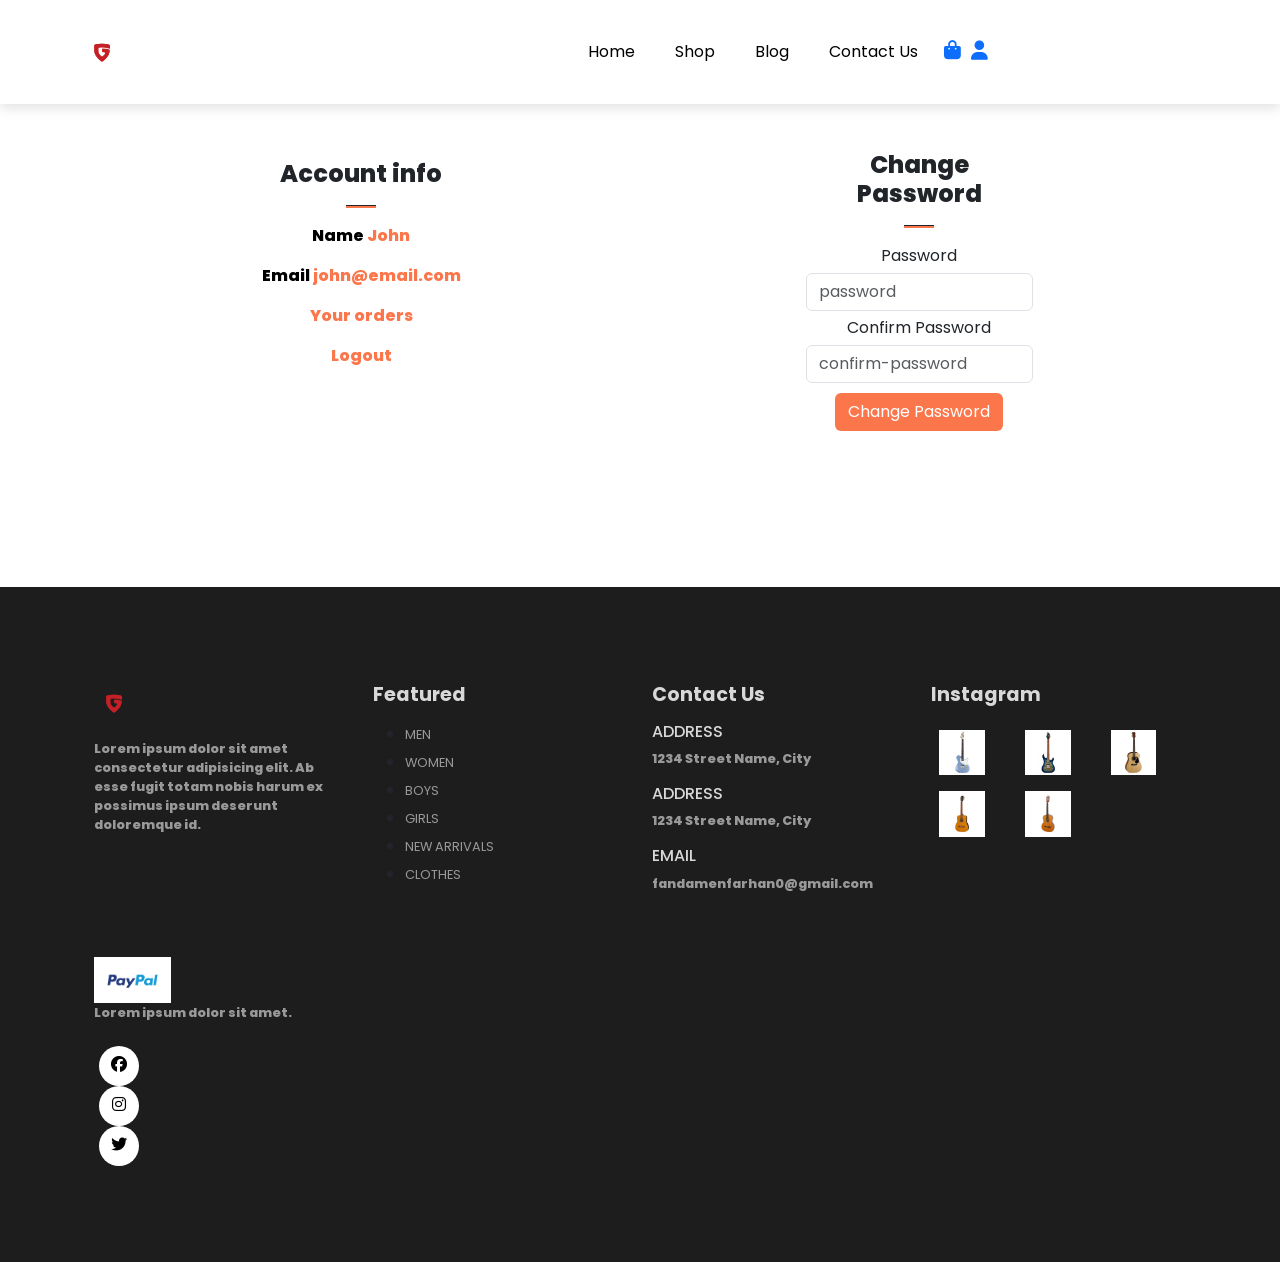
<file: finpro/account.html>
<!DOCTYPE html>
<html lang="en">
  <head>
    <meta charset="UTF-8" />
    <meta http-equiv="X-UA-Compatible" content="IE=edge" />
    <meta name="viewport" content="width=device-width, initial-scale=1.0" />
    <title>MWU || music with us</title>

    <link
      href="https://cdn.jsdelivr.net/npm/bootstrap@5.3.0-alpha3/dist/css/bootstrap.min.css"
      rel="stylesheet"
      integrity="sha384-KK94CHFLLe+nY2dmCWGMq91rCGa5gtU4mk92HdvYe+M/SXH301p5ILy+dN9+nJOZ"
      crossorigin="anonymous"
    />

    <link
      rel="stylesheet"
      href="https://cdnjs.cloudflare.com/ajax/libs/font-awesome/6.4.0/css/all.min.css"
      integrity="sha512-iecdLmaskl7CVkqkXNQ/ZH/XLlvWZOJyj7Yy7tcenmpD1ypASozpmT/E0iPtmFIB46ZmdtAc9eNBvH0H/ZpiBw=="
      crossorigin="anonymous"
      referrerpolicy="no-referrer"
    />

    <link rel="stylesheet" href="asset/css/style.css" />
  </head>
  <body>
    <!-- navbar -->
    <nav class="navbar navbar-expand-lg navbar-light bg-white py-3 fixed-top">
      <div class="container">
        <a href=""><img src="./asset/imgs/logo.png" alt="" class="logo"/></a>
        <button
          class="navbar-toggler"
          type="button"
          data-bs-toggle="collapse"
          data-bs-target="#navbarSupportedContent"
          aria-controls="navbarSupportedContent"
          aria-expanded="false"
          aria-label="Toggle navigation"
        >
          <span class="navbar-toggler-icon"></span>
        </button>
        <div
          class="collapse navbar-collapse nav-buttons"
          id="navbarSupportedContent"
        >
          <ul class="navbar-nav me-auto mb-2 mb-lg-0">
            <li class="nav-item">
              <a class="nav-link" href="index.html">Home</a>
            </li>
            <li class="nav-item">
              <a class="nav-link" href="shop.html">Shop</a>
            </li>

            <li class="nav-item">
              <a class="nav-link" href="#">Blog</a>
            </li>

            <li class="nav-item">
              <a class="nav-link" href="contact.html">Contact Us</a>
            </li>

            <li class="nav-item">
              <a href="cart.html"><i class="fas fa-solid fa-bag-shopping"></i></a>
              <a href="account.html"><i class="fas fa-solid fa-user"></i></a>
            </li>
          </ul>
        </div>
      </div>
    </nav>
    <!-- navbar end -->




<!-- Account -->
<section class="my-5 py-5">
    <div class="row container mx-auto">
        <div class="text-center mt-3 pt-5 col-lg-6 col-md-12 col-sm-12">
            <h3 class="font-weight-blod">Account info</h3>
            <hr class="mx-auto">
            <div class="account-info">
                <p>Name <span>John</span></p>
                <p>Email <span>john@email.com</span></p>
                <p><a href="" id="order-btn">Your orders</a></p>
                <p><a href="" id="logout-btn">Logout</a></p>
            </div>
        </div>
        <div class="col-lg-6 col-md-12 col-sm-12">
            <form id="account-form">
                <h3>Change Password</h3>
                <hr class="mx-auto">
                <div class="form-group">
                    <label>Password</label>
                    <input type="password" class="form-control" id="account-password" name="password" placeholder="password" required>
                </div>
                <div class="form-group">
                    <label>Confirm Password</label>
                    <input type="password" class="form-control" id="account-password-confirm" name="confirm-password" placeholder="confirm-password" required>
                </div>
                <div class="form-group">
                    <input type="submit" value="Change Password" class="btn" id="change-pass-btn">
                </div>
            </form>
        </div>
    </div>
</section>







    <!-- Footer Start -->
    <footer class="mt-5 py-5">
      <div class="row container mx-auto pt-5">
        <div class="footer-one col-lg-3 col-md-6 col-sm-12">
          <img src="./asset/imgs/logo.png" alt="" class="logo" />
          <p class="pt-3">
            Lorem ipsum dolor sit amet consectetur adipisicing elit. Ab esse
            fugit totam nobis harum ex possimus ipsum deserunt doloremque id.
          </p>
        </div>
        <div class="footer-one col-lg-3 col-md-6 col-sm-12">
          <h5 class="pb-2">Featured</h5>
          <ul class="text-uppercase">
            <li><a href="#">men</a></li>
            <li><a href="#">women</a></li>
            <li><a href="#">boys</a></li>
            <li><a href="#">girls</a></li>
            <li><a href="#">new arrivals</a></li>
            <li><a href="#">clothes</a></li>
          </ul>
        </div>

        <div class="footer-one col-lg-3 col-md-6 col-sm-12">
          <h5 class="pb-2">Contact Us</h5>
          <div>
            <h6 class="text-uppercase">Address</h6>
            <p>1234 Street Name, City</p>
          </div>
          <div>
            <h6 class="text-uppercase">Address</h6>
            <p>1234 Street Name, City</p>
          </div>
          <div>
            <h6 class="text-uppercase">Email</h6>
            <p>fandamenfarhan0@gmail.com</p>
          </div>
        </div>
        <div class="footer-one col-lg-3 col-md-6 col-sm-12">
          <h5 class="pb-2">Instagram</h5>
          <div class="row">
            <img
              src="asset/imgs/elec2.jpg"
              alt=""
              class="img-fluid w-25 h-100 m-2"
            />
            <img
              src="asset/imgs/elec1.jpg"
              alt=""
              class="img-fluid w-25 h-100 m-2"
            />
            <img
              src="asset/imgs/akustik1.jpg"
              alt=""
              class="img-fluid w-25 h-100 m-2"
            />
            <img
              src="asset/imgs/akustik4.jpg"
              alt=""
              class="img-fluid w-25 h-100 m-2"
            />
            <img
              src="asset/imgs/akustik3.jpg"
              alt=""
              class="img-fluid w-25 h-100 m-2"
            />
          </div>
        </div>
      </div>

      <div class="copyright mt-5">
        <div class="row container mx-auto">
          <div class="col-lg-3 col-md-5 col-sm-12 mb-4">
            <img src="asset/imgs/pay.png" alt="" />
            <div class="col-lg-3 col-md-5 col-sm-12 mb-4 text-nowrap mb-2">
              <p>Lorem ipsum dolor sit amet.</p>
            </div>
            <div class="col-lg-3 col-md-5 col-sm-12 mb-4">
              <a href="#"><i class="fa-brands fa-facebook"></i></a>
              <a href="#"><i class="fa-brands fa-instagram"></i></a>
              <a href="#"><i class="fa-brands fa-twitter"></i></a>
            </div>
          </div>
        </div>
      </div>
    </footer>
    <!-- Footer End -->

    <script
      src="https://cdn.jsdelivr.net/npm/bootstrap@5.3.0-alpha3/dist/js/bootstrap.bundle.min.js"
      integrity="sha384-ENjdO4Dr2bkBIFxQpeoTz1HIcje39Wm4jDKdf19U8gI4ddQ3GYNS7NTKfAdVQSZe"
      crossorigin="anonymous"
    ></script>
  </body>
</html>
</file>
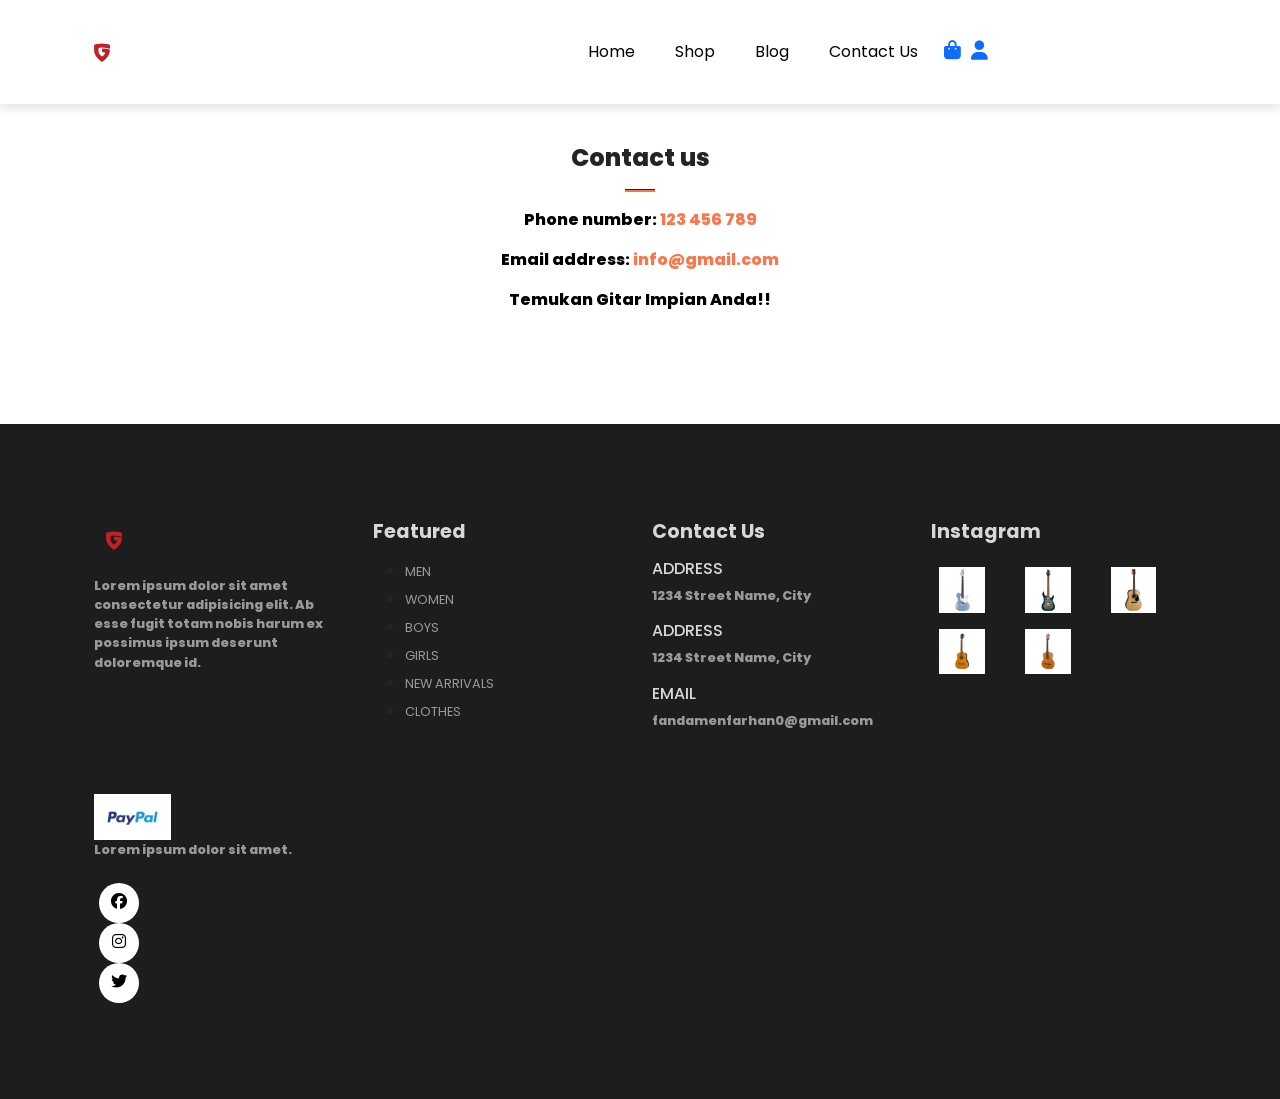
<file: finpro/contact.html>
<!DOCTYPE html>
<html lang="en">
  <head>
    <meta charset="UTF-8" />
    <meta http-equiv="X-UA-Compatible" content="IE=edge" />
    <meta name="viewport" content="width=device-width, initial-scale=1.0" />
    <title>MWU || music with us</title>

    <link
      href="https://cdn.jsdelivr.net/npm/bootstrap@5.3.0-alpha3/dist/css/bootstrap.min.css"
      rel="stylesheet"
      integrity="sha384-KK94CHFLLe+nY2dmCWGMq91rCGa5gtU4mk92HdvYe+M/SXH301p5ILy+dN9+nJOZ"
      crossorigin="anonymous"
    />

    <link
      rel="stylesheet"
      href="https://cdnjs.cloudflare.com/ajax/libs/font-awesome/6.4.0/css/all.min.css"
      integrity="sha512-iecdLmaskl7CVkqkXNQ/ZH/XLlvWZOJyj7Yy7tcenmpD1ypASozpmT/E0iPtmFIB46ZmdtAc9eNBvH0H/ZpiBw=="
      crossorigin="anonymous"
      referrerpolicy="no-referrer"
    />

    <link rel="stylesheet" href="asset/css/style.css" />
  </head>
  <body>
    <!-- navbar -->
    <nav class="navbar navbar-expand-lg navbar-light bg-white py-3 fixed-top">
      <div class="container">
        <a href=""><img src="./asset/imgs/logo.png" alt="" class="logo"/></a>
        <button
          class="navbar-toggler"
          type="button"
          data-bs-toggle="collapse"
          data-bs-target="#navbarSupportedContent"
          aria-controls="navbarSupportedContent"
          aria-expanded="false"
          aria-label="Toggle navigation"
        >
          <span class="navbar-toggler-icon"></span>
        </button>
        <div
          class="collapse navbar-collapse nav-buttons"
          id="navbarSupportedContent"
        >
          <ul class="navbar-nav me-auto mb-2 mb-lg-0">
            <li class="nav-item">
              <a class="nav-link" href="index.html">Home</a>
            </li>
            <li class="nav-item">
              <a class="nav-link" href="shop.html">Shop</a>
            </li>

            <li class="nav-item">
              <a class="nav-link" href="#">Blog</a>
            </li>

            <li class="nav-item">
              <a class="nav-link" href="contact.html">Contact Us</a>
            </li>

            <li class="nav-item">
              <a href="cart.html"><i class="fas fa-solid fa-bag-shopping"></i></a>
              <a href="account.html"><i class="fas fa-solid fa-user"></i></a>
            </li>
          </ul>
        </div>
      </div>
    </nav>
    <!-- navbar end -->





    <!-- Contact -->
    <section id="contact" class="container my-5 py-5">
        <div class="container text-center mt-5">
            <h3>Contact us</h3>
            <hr class="mx-auto">
            <p class="w-50 mx-auto">
                Phone number: <span>123 456 789 </span>
            </p>
            <p class="w-50 mx-auto">
                Email address: <span>info@gmail.com</span>
            </p>
            <p class="w-50 mx-auto">
                Temukan Gitar Impian Anda!!
            </p>
        </div>
    </section>









    <!-- Footer Start -->
    <footer class="mt-5 py-5">
      <div class="row container mx-auto pt-5">
        <div class="footer-one col-lg-3 col-md-6 col-sm-12">
          <img src="./asset/imgs/logo.png" alt="" class="logo" />
          <p class="pt-3">
            Lorem ipsum dolor sit amet consectetur adipisicing elit. Ab esse
            fugit totam nobis harum ex possimus ipsum deserunt doloremque id.
          </p>
        </div>
        <div class="footer-one col-lg-3 col-md-6 col-sm-12">
          <h5 class="pb-2">Featured</h5>
          <ul class="text-uppercase">
            <li><a href="#">men</a></li>
            <li><a href="#">women</a></li>
            <li><a href="#">boys</a></li>
            <li><a href="#">girls</a></li>
            <li><a href="#">new arrivals</a></li>
            <li><a href="#">clothes</a></li>
          </ul>
        </div>

        <div class="footer-one col-lg-3 col-md-6 col-sm-12">
          <h5 class="pb-2">Contact Us</h5>
          <div>
            <h6 class="text-uppercase">Address</h6>
            <p>1234 Street Name, City</p>
          </div>
          <div>
            <h6 class="text-uppercase">Address</h6>
            <p>1234 Street Name, City</p>
          </div>
          <div>
            <h6 class="text-uppercase">Email</h6>
            <p>fandamenfarhan0@gmail.com</p>
          </div>
        </div>
        <div class="footer-one col-lg-3 col-md-6 col-sm-12">
          <h5 class="pb-2">Instagram</h5>
          <div class="row">
            <img
              src="asset/imgs/elec2.jpg"
              alt=""
              class="img-fluid w-25 h-100 m-2"
            />
            <img
              src="asset/imgs/elec1.jpg"
              alt=""
              class="img-fluid w-25 h-100 m-2"
            />
            <img
              src="asset/imgs/akustik1.jpg"
              alt=""
              class="img-fluid w-25 h-100 m-2"
            />
            <img
              src="asset/imgs/akustik4.jpg"
              alt=""
              class="img-fluid w-25 h-100 m-2"
            />
            <img
              src="asset/imgs/akustik3.jpg"
              alt=""
              class="img-fluid w-25 h-100 m-2"
            />
          </div>
        </div>
      </div>

      <div class="copyright mt-5">
        <div class="row container mx-auto">
          <div class="col-lg-3 col-md-5 col-sm-12 mb-4">
            <img src="asset/imgs/pay.png" alt="" />
            <div class="col-lg-3 col-md-5 col-sm-12 mb-4 text-nowrap mb-2">
              <p>Lorem ipsum dolor sit amet.</p>
            </div>
            <div class="col-lg-3 col-md-5 col-sm-12 mb-4">
              <a href="#"><i class="fa-brands fa-facebook"></i></a>
              <a href="#"><i class="fa-brands fa-instagram"></i></a>
              <a href="#"><i class="fa-brands fa-twitter"></i></a>
            </div>
          </div>
        </div>
      </div>
    </footer>
    <!-- Footer End -->

    <script
      src="https://cdn.jsdelivr.net/npm/bootstrap@5.3.0-alpha3/dist/js/bootstrap.bundle.min.js"
      integrity="sha384-ENjdO4Dr2bkBIFxQpeoTz1HIcje39Wm4jDKdf19U8gI4ddQ3GYNS7NTKfAdVQSZe"
      crossorigin="anonymous"
    ></script>
  </body>
</html>
</file>
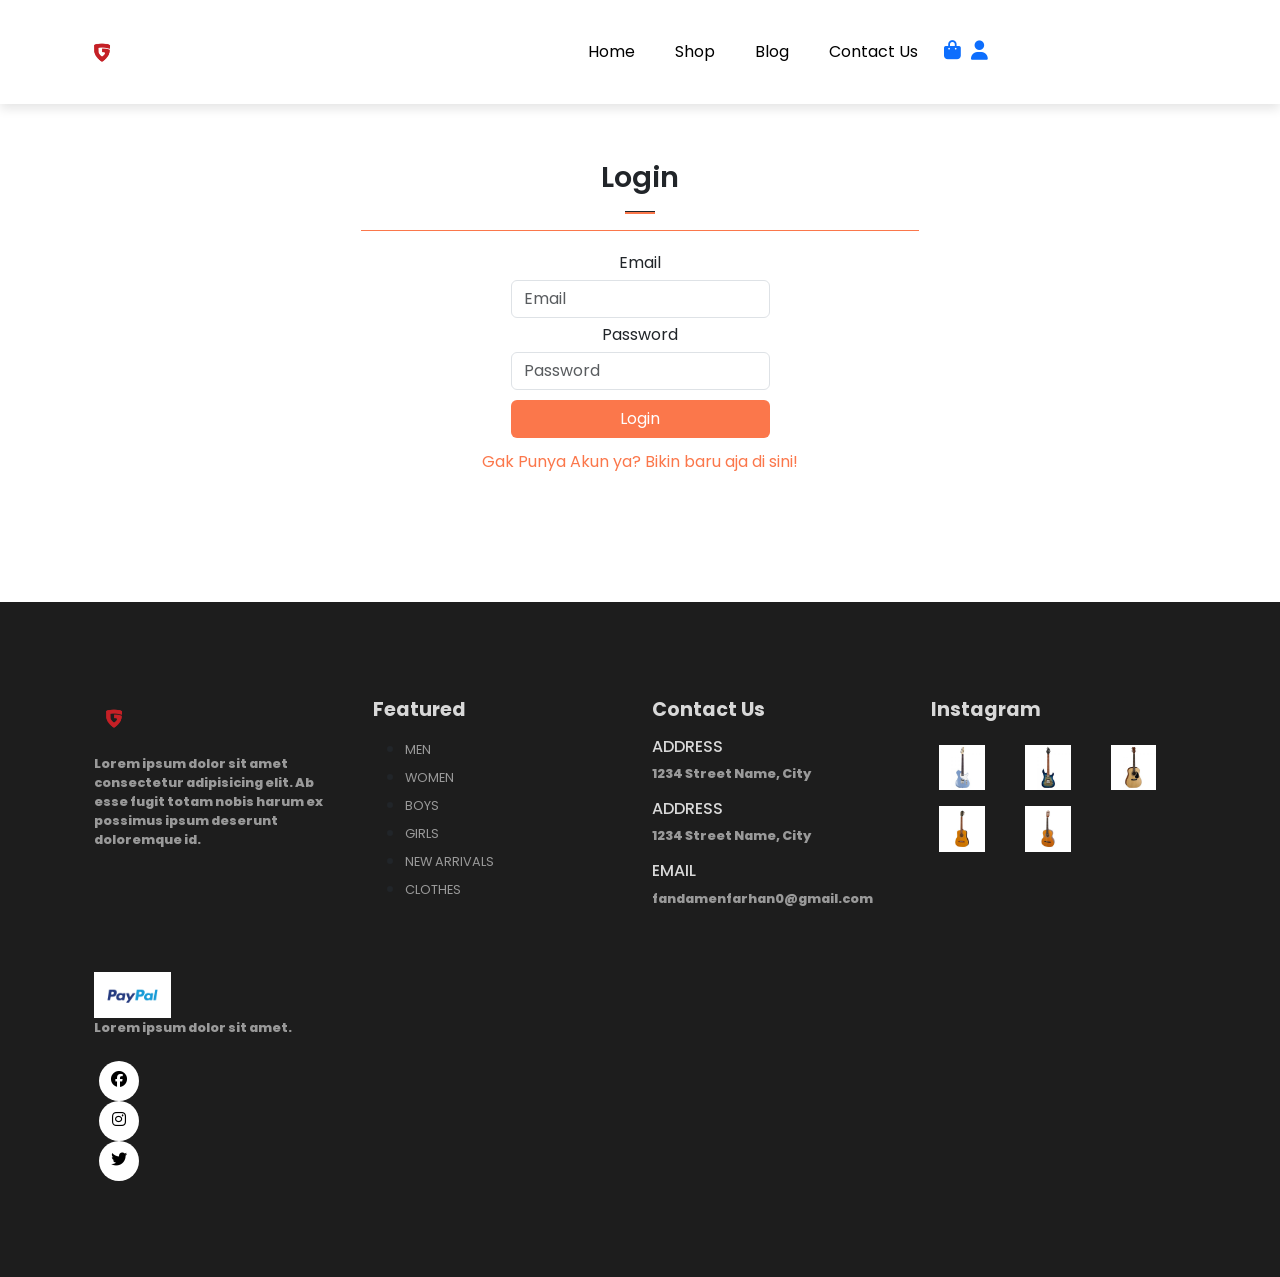
<file: finpro/login.html>
<!DOCTYPE html>
<html lang="en">
  <head>
    <meta charset="UTF-8" />
    <meta http-equiv="X-UA-Compatible" content="IE=edge" />
    <meta name="viewport" content="width=device-width, initial-scale=1.0" />
    <title>MWU || music with us</title>

    <link
      href="https://cdn.jsdelivr.net/npm/bootstrap@5.3.0-alpha3/dist/css/bootstrap.min.css"
      rel="stylesheet"
      integrity="sha384-KK94CHFLLe+nY2dmCWGMq91rCGa5gtU4mk92HdvYe+M/SXH301p5ILy+dN9+nJOZ"
      crossorigin="anonymous"
    />

    <link
      rel="stylesheet"
      href="https://cdnjs.cloudflare.com/ajax/libs/font-awesome/6.4.0/css/all.min.css"
      integrity="sha512-iecdLmaskl7CVkqkXNQ/ZH/XLlvWZOJyj7Yy7tcenmpD1ypASozpmT/E0iPtmFIB46ZmdtAc9eNBvH0H/ZpiBw=="
      crossorigin="anonymous"
      referrerpolicy="no-referrer"
    />

    <link rel="stylesheet" href="asset/css/style.css" />
  </head>
  <body>
    <!-- navbar -->
    <nav class="navbar navbar-expand-lg navbar-light bg-white py-3 fixed-top">
      <div class="container">
        <a href=""><img src="./asset/imgs/logo.png" alt="" class="logo"/></a>
        <button
          class="navbar-toggler"
          type="button"
          data-bs-toggle="collapse"
          data-bs-target="#navbarSupportedContent"
          aria-controls="navbarSupportedContent"
          aria-expanded="false"
          aria-label="Toggle navigation"
        >
          <span class="navbar-toggler-icon"></span>
        </button>
        <div
          class="collapse navbar-collapse nav-buttons"
          id="navbarSupportedContent"
        >
          <ul class="navbar-nav me-auto mb-2 mb-lg-0">
            <li class="nav-item">
              <a class="nav-link" href="index.html">Home</a>
            </li>
            <li class="nav-item">
              <a class="nav-link" href="shop.html">Shop</a>
            </li>

            <li class="nav-item">
              <a class="nav-link" href="#">Blog</a>
            </li>

            <li class="nav-item">
              <a class="nav-link" href="contact.html">Contact Us</a>
            </li>

            <li class="nav-item">
              <a href="cart.html"><i class="fas fa-solid fa-bag-shopping"></i></a>
              <a href="account.html"><i class="fas fa-solid fa-user"></i></a>
            </li>
          </ul>
        </div>
      </div>
    </nav>
    <!-- navbar end -->




<!-- login -->
<section class="my-5 py-5">
    <div class="container text-center mt-3 pt-5">
        <h2 class="form-weight-bold">Login</h2>
        <hr class="mx-auto">
    </div>
    <div class="mx-auto container">
        <form id="login-form">
            <div class="form-group">
                <label>Email</label>
                <input type="text" class="form-control" id="login-email" name="email" placeholder="Email" required>
            </div>
            <div class="form-group">
                <label>Password</label>
                <input type="password" class="form-control" id="login-password" name="password" placeholder="Password" required>
            </div>
            <div class="form-group">
                <input type="submit" class="btn" id="login-btn" value="Login">
            </div>
            <div class="form-group">
                <a id="register-url" class="btn">Gak Punya Akun ya? Bikin baru aja di sini!</a>
            </div>
        </form>
    </div>
</section>







    <!-- Footer Start -->
    <footer class="mt-5 py-5">
      <div class="row container mx-auto pt-5">
        <div class="footer-one col-lg-3 col-md-6 col-sm-12">
          <img src="./asset/imgs/logo.png" alt="" class="logo" />
          <p class="pt-3">
            Lorem ipsum dolor sit amet consectetur adipisicing elit. Ab esse
            fugit totam nobis harum ex possimus ipsum deserunt doloremque id.
          </p>
        </div>
        <div class="footer-one col-lg-3 col-md-6 col-sm-12">
          <h5 class="pb-2">Featured</h5>
          <ul class="text-uppercase">
            <li><a href="#">men</a></li>
            <li><a href="#">women</a></li>
            <li><a href="#">boys</a></li>
            <li><a href="#">girls</a></li>
            <li><a href="#">new arrivals</a></li>
            <li><a href="#">clothes</a></li>
          </ul>
        </div>

        <div class="footer-one col-lg-3 col-md-6 col-sm-12">
          <h5 class="pb-2">Contact Us</h5>
          <div>
            <h6 class="text-uppercase">Address</h6>
            <p>1234 Street Name, City</p>
          </div>
          <div>
            <h6 class="text-uppercase">Address</h6>
            <p>1234 Street Name, City</p>
          </div>
          <div>
            <h6 class="text-uppercase">Email</h6>
            <p>fandamenfarhan0@gmail.com</p>
          </div>
        </div>
        <div class="footer-one col-lg-3 col-md-6 col-sm-12">
          <h5 class="pb-2">Instagram</h5>
          <div class="row">
            <img
              src="asset/imgs/elec2.jpg"
              alt=""
              class="img-fluid w-25 h-100 m-2"
            />
            <img
              src="asset/imgs/elec1.jpg"
              alt=""
              class="img-fluid w-25 h-100 m-2"
            />
            <img
              src="asset/imgs/akustik1.jpg"
              alt=""
              class="img-fluid w-25 h-100 m-2"
            />
            <img
              src="asset/imgs/akustik4.jpg"
              alt=""
              class="img-fluid w-25 h-100 m-2"
            />
            <img
              src="asset/imgs/akustik3.jpg"
              alt=""
              class="img-fluid w-25 h-100 m-2"
            />
          </div>
        </div>
      </div>

      <div class="copyright mt-5">
        <div class="row container mx-auto">
          <div class="col-lg-3 col-md-5 col-sm-12 mb-4">
            <img src="asset/imgs/pay.png" alt="" />
            <div class="col-lg-3 col-md-5 col-sm-12 mb-4 text-nowrap mb-2">
              <p>Lorem ipsum dolor sit amet.</p>
            </div>
            <div class="col-lg-3 col-md-5 col-sm-12 mb-4">
              <a href="#"><i class="fa-brands fa-facebook"></i></a>
              <a href="#"><i class="fa-brands fa-instagram"></i></a>
              <a href="#"><i class="fa-brands fa-twitter"></i></a>
            </div>
          </div>
        </div>
      </div>
    </footer>
    <!-- Footer End -->

    <script
      src="https://cdn.jsdelivr.net/npm/bootstrap@5.3.0-alpha3/dist/js/bootstrap.bundle.min.js"
      integrity="sha384-ENjdO4Dr2bkBIFxQpeoTz1HIcje39Wm4jDKdf19U8gI4ddQ3GYNS7NTKfAdVQSZe"
      crossorigin="anonymous"
    ></script>
  </body>
</html>
</file>
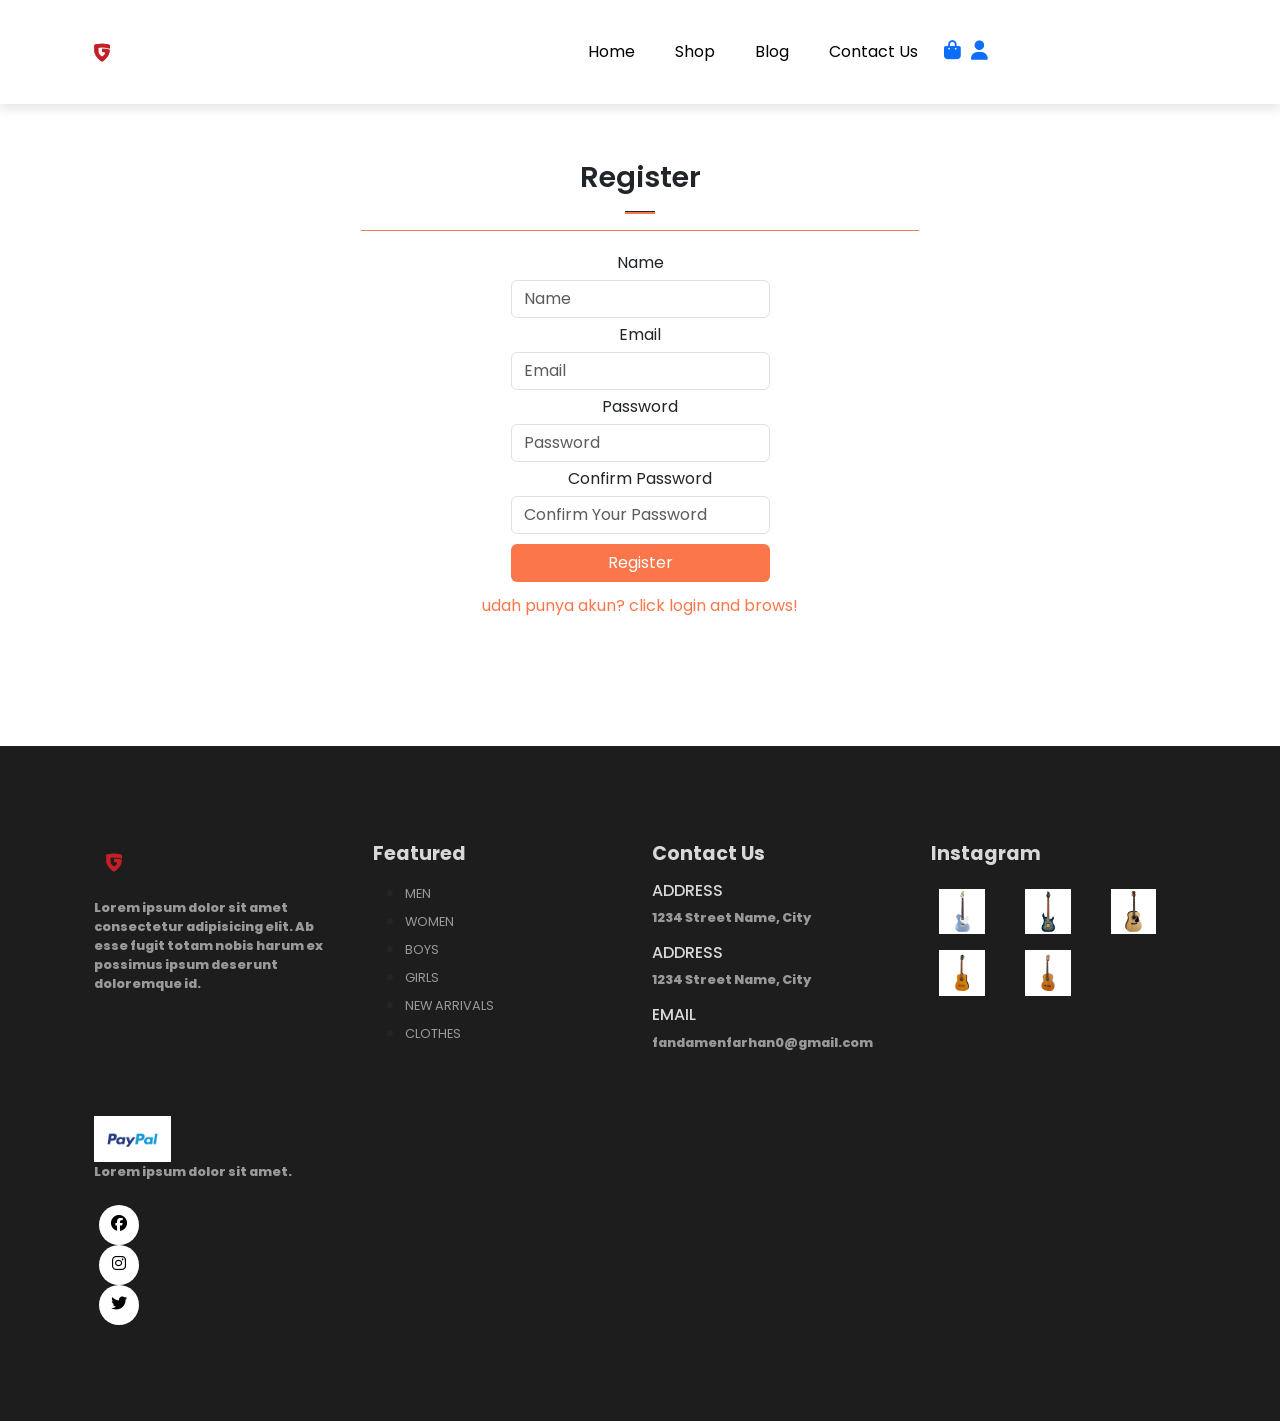
<file: finpro/register.html>
<!DOCTYPE html>
<html lang="en">
  <head>
    <meta charset="UTF-8" />
    <meta http-equiv="X-UA-Compatible" content="IE=edge" />
    <meta name="viewport" content="width=device-width, initial-scale=1.0" />
    <title>MWU || music with us</title>

    <link
      href="https://cdn.jsdelivr.net/npm/bootstrap@5.3.0-alpha3/dist/css/bootstrap.min.css"
      rel="stylesheet"
      integrity="sha384-KK94CHFLLe+nY2dmCWGMq91rCGa5gtU4mk92HdvYe+M/SXH301p5ILy+dN9+nJOZ"
      crossorigin="anonymous"
    />

    <link
      rel="stylesheet"
      href="https://cdnjs.cloudflare.com/ajax/libs/font-awesome/6.4.0/css/all.min.css"
      integrity="sha512-iecdLmaskl7CVkqkXNQ/ZH/XLlvWZOJyj7Yy7tcenmpD1ypASozpmT/E0iPtmFIB46ZmdtAc9eNBvH0H/ZpiBw=="
      crossorigin="anonymous"
      referrerpolicy="no-referrer"
    />

    <link rel="stylesheet" href="asset/css/style.css" />
  </head>
  <body>
    <!-- navbar -->
    <nav class="navbar navbar-expand-lg navbar-light bg-white py-3 fixed-top">
      <div class="container">
        <a href=""><img src="./asset/imgs/logo.png" alt="" class="logo"/></a>
        <button
          class="navbar-toggler"
          type="button"
          data-bs-toggle="collapse"
          data-bs-target="#navbarSupportedContent"
          aria-controls="navbarSupportedContent"
          aria-expanded="false"
          aria-label="Toggle navigation"
        >
          <span class="navbar-toggler-icon"></span>
        </button>
        <div
          class="collapse navbar-collapse nav-buttons"
          id="navbarSupportedContent"
        >
          <ul class="navbar-nav me-auto mb-2 mb-lg-0">
            <li class="nav-item">
              <a class="nav-link" href="index.html">Home</a>
            </li>
            <li class="nav-item">
              <a class="nav-link" href="shop.html">Shop</a>
            </li>

            <li class="nav-item">
              <a class="nav-link" href="#">Blog</a>
            </li>

            <li class="nav-item">
              <a class="nav-link" href="contact.html">Contact Us</a>
            </li>

            <li class="nav-item">
              <a href="cart.html"><i class="fas fa-solid fa-bag-shopping"></i></a>
              <a href="account.html"><i class="fas fa-solid fa-user"></i></a>
            </li>
          </ul>
        </div>
      </div>
    </nav>
    <!-- navbar end -->




<!-- login -->
<section class="my-5 py-5">
    <div class="container text-center mt-3 pt-5">
        <h2 class="form-weight-bold">Register</h2>
        <hr class="mx-auto">
    </div>
    <div class="mx-auto container">
        <form id="register-form">
            <div class="form-group">
                <label>Name</label>
                <input type="text" class="form-control" id="register-name" name="name" placeholder="Name" required>
            </div>
            <div class="form-group">
                <label>Email</label>
                <input type="text" class="form-control" id="register-email" name="email" placeholder="Email" required>
            </div>
            <div class="form-group">
                <label>Password</label>
                <input type="password" class="form-control" id="register-password" name="password" placeholder="Password" required>
            </div>
            <div class="form-group">
                <label>Confirm Password</label>
                <input type="password" class="form-control" id="register-confirm-password" name="confirm-password" placeholder="Confirm Your Password" required>
            </div>
            <div class="form-group">
                <input type="submit" class="btn" id="register-btn" value="Register">
            </div>
            <div class="form-group">
                <a id="register-url" class="btn">udah punya akun? click login and brows!</a>
            </div>
        </form>
    </div>
</section>







    <!-- Footer Start -->
    <footer class="mt-5 py-5">
      <div class="row container mx-auto pt-5">
        <div class="footer-one col-lg-3 col-md-6 col-sm-12">
          <img src="./asset/imgs/logo.png" alt="" class="logo" />
          <p class="pt-3">
            Lorem ipsum dolor sit amet consectetur adipisicing elit. Ab esse
            fugit totam nobis harum ex possimus ipsum deserunt doloremque id.
          </p>
        </div>
        <div class="footer-one col-lg-3 col-md-6 col-sm-12">
          <h5 class="pb-2">Featured</h5>
          <ul class="text-uppercase">
            <li><a href="#">men</a></li>
            <li><a href="#">women</a></li>
            <li><a href="#">boys</a></li>
            <li><a href="#">girls</a></li>
            <li><a href="#">new arrivals</a></li>
            <li><a href="#">clothes</a></li>
          </ul>
        </div>

        <div class="footer-one col-lg-3 col-md-6 col-sm-12">
          <h5 class="pb-2">Contact Us</h5>
          <div>
            <h6 class="text-uppercase">Address</h6>
            <p>1234 Street Name, City</p>
          </div>
          <div>
            <h6 class="text-uppercase">Address</h6>
            <p>1234 Street Name, City</p>
          </div>
          <div>
            <h6 class="text-uppercase">Email</h6>
            <p>fandamenfarhan0@gmail.com</p>
          </div>
        </div>
        <div class="footer-one col-lg-3 col-md-6 col-sm-12">
          <h5 class="pb-2">Instagram</h5>
          <div class="row">
            <img
              src="asset/imgs/elec2.jpg"
              alt=""
              class="img-fluid w-25 h-100 m-2"
            />
            <img
              src="asset/imgs/elec1.jpg"
              alt=""
              class="img-fluid w-25 h-100 m-2"
            />
            <img
              src="asset/imgs/akustik1.jpg"
              alt=""
              class="img-fluid w-25 h-100 m-2"
            />
            <img
              src="asset/imgs/akustik4.jpg"
              alt=""
              class="img-fluid w-25 h-100 m-2"
            />
            <img
              src="asset/imgs/akustik3.jpg"
              alt=""
              class="img-fluid w-25 h-100 m-2"
            />
          </div>
        </div>
      </div>

      <div class="copyright mt-5">
        <div class="row container mx-auto">
          <div class="col-lg-3 col-md-5 col-sm-12 mb-4">
            <img src="asset/imgs/pay.png" alt="" />
            <div class="col-lg-3 col-md-5 col-sm-12 mb-4 text-nowrap mb-2">
              <p>Lorem ipsum dolor sit amet.</p>
            </div>
            <div class="col-lg-3 col-md-5 col-sm-12 mb-4">
              <a href="#"><i class="fa-brands fa-facebook"></i></a>
              <a href="#"><i class="fa-brands fa-instagram"></i></a>
              <a href="#"><i class="fa-brands fa-twitter"></i></a>
            </div>
          </div>
        </div>
      </div>
    </footer>
    <!-- Footer End -->

    <script
      src="https://cdn.jsdelivr.net/npm/bootstrap@5.3.0-alpha3/dist/js/bootstrap.bundle.min.js"
      integrity="sha384-ENjdO4Dr2bkBIFxQpeoTz1HIcje39Wm4jDKdf19U8gI4ddQ3GYNS7NTKfAdVQSZe"
      crossorigin="anonymous"
    ></script>
  </body>
</html>
</file>
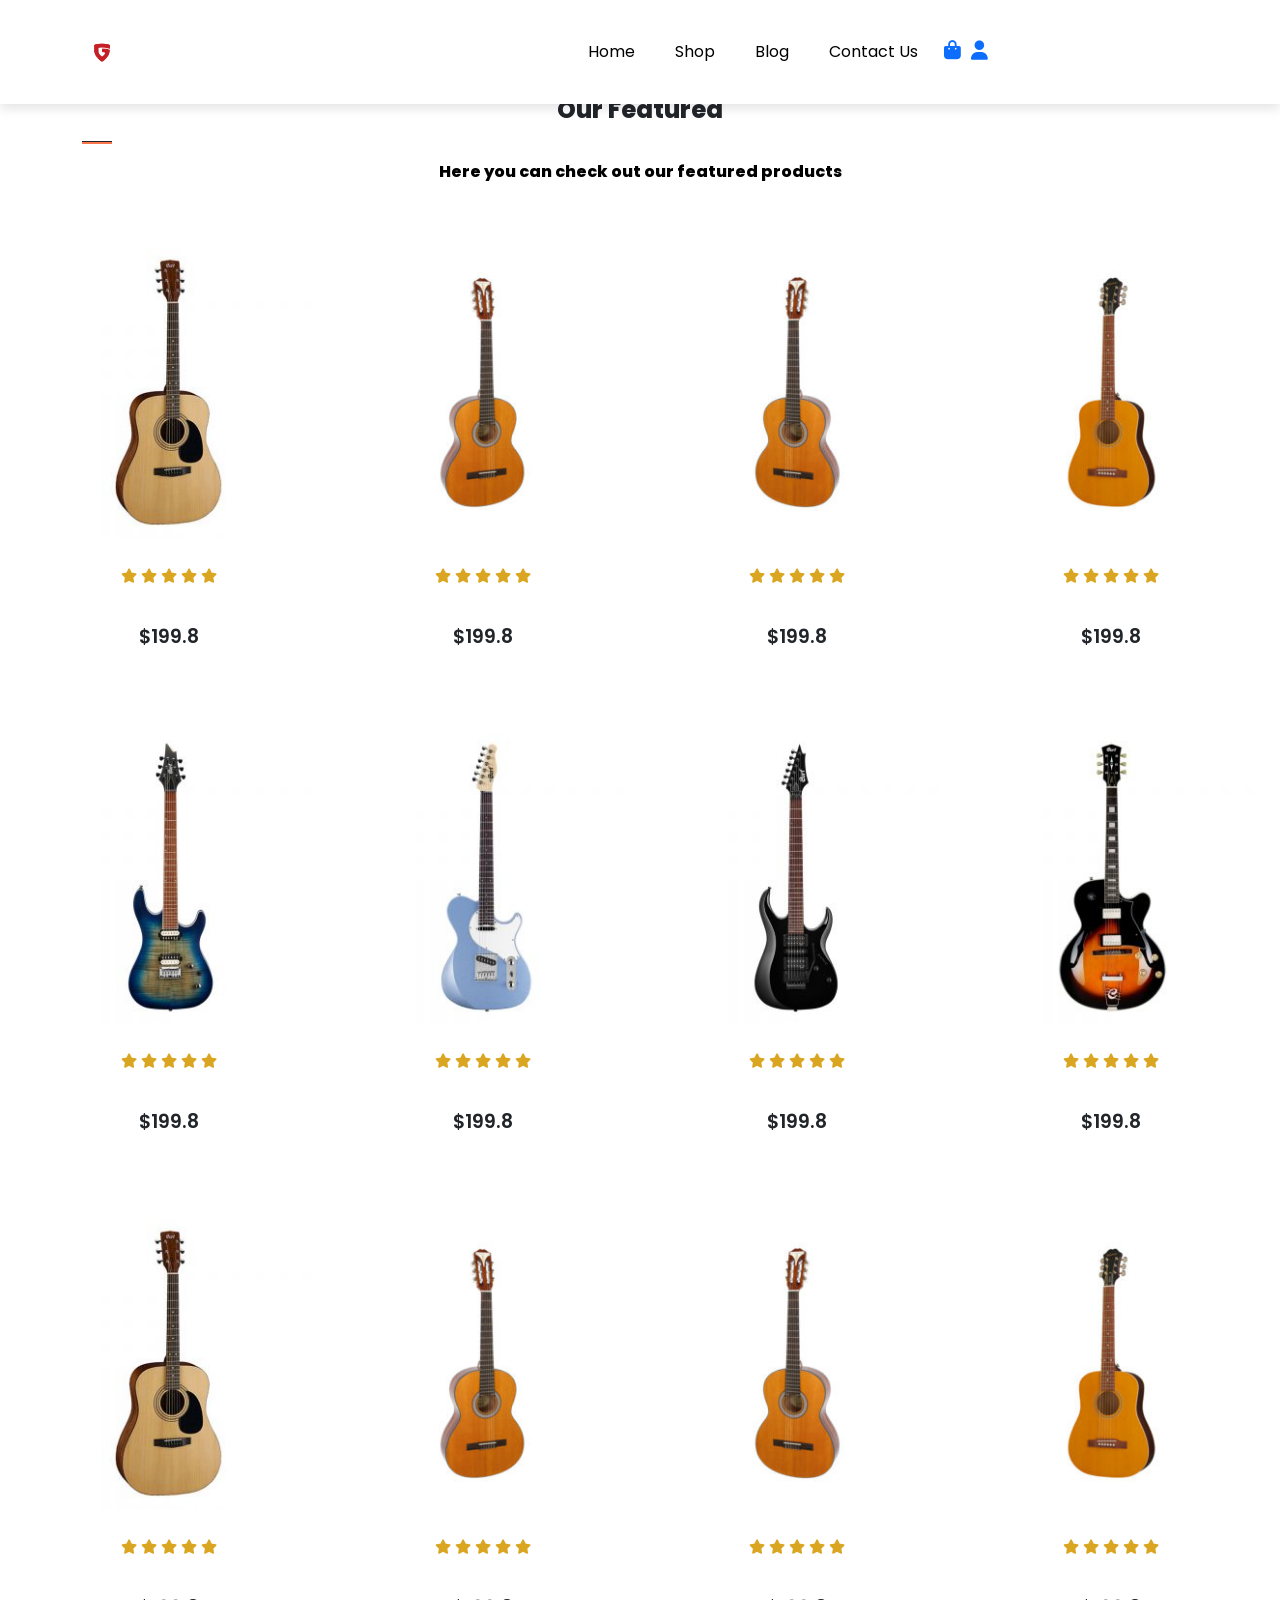
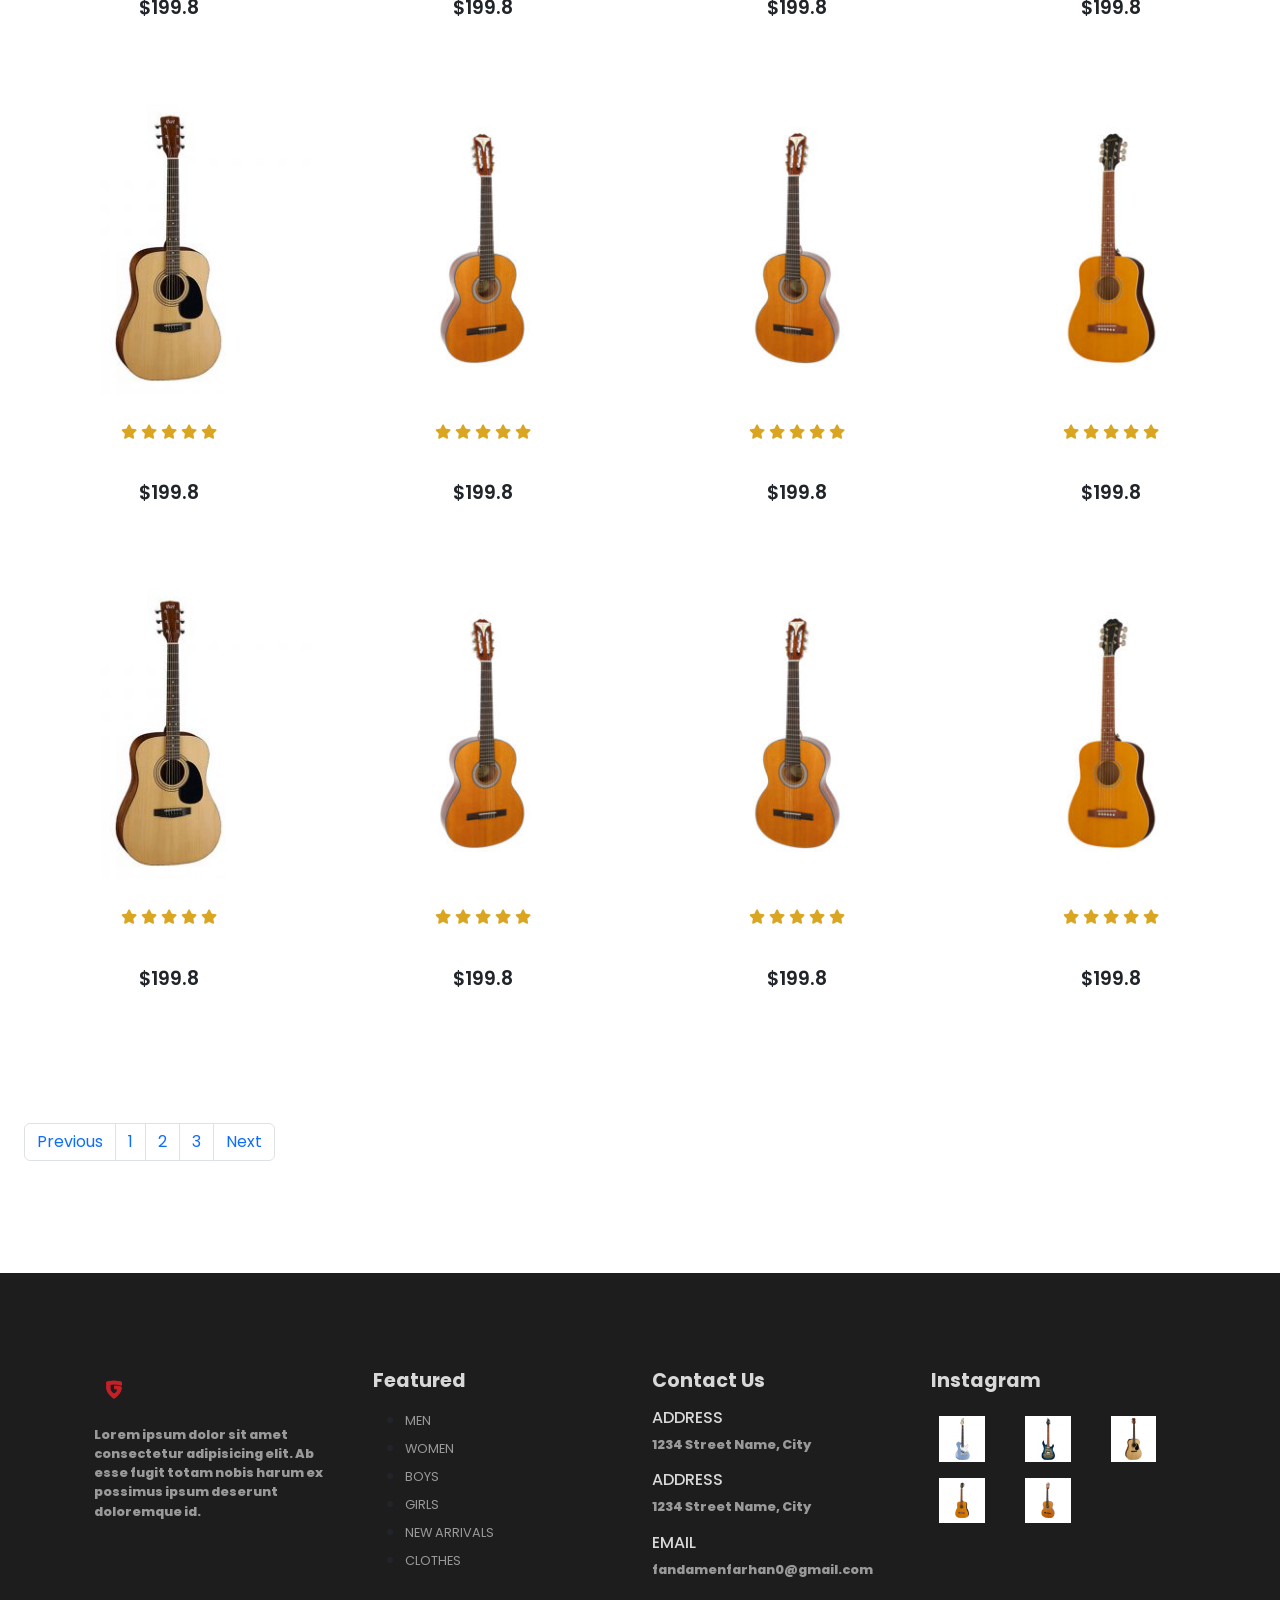
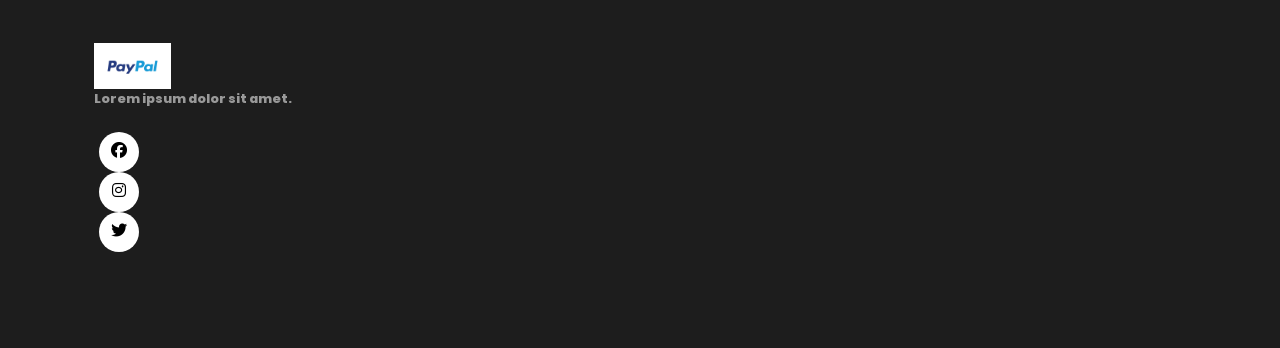
<file: finpro/shop.html>
<!DOCTYPE html>
<html lang="en">
  <head>
    <meta charset="UTF-8" />
    <meta http-equiv="X-UA-Compatible" content="IE=edge" />
    <meta name="viewport" content="width=device-width, initial-scale=1.0" />
    <title>Shop</title>

    <link
      href="https://cdn.jsdelivr.net/npm/bootstrap@5.3.0-alpha3/dist/css/bootstrap.min.css"
      rel="stylesheet"
      integrity="sha384-KK94CHFLLe+nY2dmCWGMq91rCGa5gtU4mk92HdvYe+M/SXH301p5ILy+dN9+nJOZ"
      crossorigin="anonymous"
    />

    <link
      rel="stylesheet"
      href="https://cdnjs.cloudflare.com/ajax/libs/font-awesome/6.4.0/css/all.min.css"
      integrity="sha512-iecdLmaskl7CVkqkXNQ/ZH/XLlvWZOJyj7Yy7tcenmpD1ypASozpmT/E0iPtmFIB46ZmdtAc9eNBvH0H/ZpiBw=="
      crossorigin="anonymous"
      referrerpolicy="no-referrer"
    />

    <link rel="stylesheet" href="asset/css/style.css" />
  </head>
  <body>
    <!-- navbar -->
    <nav class="navbar navbar-expand-lg navbar-light bg-white py-3 fixed-top">
      <div class="container">
        <a href=""><img src="./asset/imgs/logo.png" alt="" class="logo"/></a>
        <button
          class="navbar-toggler"
          type="button"
          data-bs-toggle="collapse"
          data-bs-target="#navbarSupportedContent"
          aria-controls="navbarSupportedContent"
          aria-expanded="false"
          aria-label="Toggle navigation"
        >
          <span class="navbar-toggler-icon"></span>
        </button>
        <div
          class="collapse navbar-collapse nav-buttons"
          id="navbarSupportedContent"
        >
          <ul class="navbar-nav me-auto mb-2 mb-lg-0">
            <li class="nav-item">
              <a class="nav-link" href="index.html">Home</a>
            </li>
            <li class="nav-item">
              <a class="nav-link" href="shop.html">Shop</a>
            </li>

            <li class="nav-item">
              <a class="nav-link" href="#">Blog</a>
            </li>

            <li class="nav-item">
              <a class="nav-link" href="contact.html">Contact Us</a>
            </li>

            <li class="nav-item">
              <a href="cart.html"><i class="fas fa-solid fa-bag-shopping"></i></a>
              <a href="account.html"><i class="fas fa-solid fa-user"></i></a>
            </li>
          </ul>
        </div>
      </div>
    </nav>
    <!-- navbar end -->

    <!-- featured -->
    <section id="featured" class="my-5 pb-5">
      <div class="container text-center mt-5 py-5">
        <h3>Our Featured</h3>
        <hr />
        <p>Here you can check out our featured products</p>
      </div>
      <div class="row mx-auto container-fluid">
        <div class="product text-center col-lg-3 col-md-4 col-sm-12">
          <img class="img-fluid mb-3" src="asset/imgs/akustik1.jpg" alt="" />
          <div class="star">
            <i class="fas fa-star"></i>
            <i class="fas fa-star"></i>
            <i class="fas fa-star"></i>
            <i class="fas fa-star"></i>
            <i class="fas fa-star"></i>
          </div>
          <h5 class="p-name">Sports Shoes</h5>
          <h4 class="p-name">$199.8</h4>
          <button class="buy-btn">Buy Now</button>
        </div>

        <div class="product text-center col-lg-3 col-md-4 col-sm-12">
          <img class="img-fluid mb-3" src="asset/imgs/akustik2.jpg" alt="" />
          <div class="star">
            <i class="fas fa-star"></i>
            <i class="fas fa-star"></i>
            <i class="fas fa-star"></i>
            <i class="fas fa-star"></i>
            <i class="fas fa-star"></i>
          </div>
          <h5 class="p-name">Sports Shoes</h5>
          <h4 class="p-name">$199.8</h4>
          <button class="buy-btn">Buy Now</button>
        </div>

        <div class="product text-center col-lg-3 col-md-4 col-sm-12">
          <img class="img-fluid mb-3" src="asset/imgs/akustik3.jpg" alt="" />
          <div class="star">
            <i class="fas fa-star"></i>
            <i class="fas fa-star"></i>
            <i class="fas fa-star"></i>
            <i class="fas fa-star"></i>
            <i class="fas fa-star"></i>
          </div>
          <h5 class="p-name">Sports Shoes</h5>
          <h4 class="p-name">$199.8</h4>
          <button class="buy-btn">Buy Now</button>
        </div>

        <div class="product text-center col-lg-3 col-md-4 col-sm-12">
          <img class="img-fluid mb-3" src="asset/imgs/akustik4.jpg" alt="" />
          <div class="star">
            <i class="fas fa-star"></i>
            <i class="fas fa-star"></i>
            <i class="fas fa-star"></i>
            <i class="fas fa-star"></i>
            <i class="fas fa-star"></i>
          </div>
          <h5 class="p-name">Sports Shoes</h5>
          <h4 class="p-name">$199.8</h4>
          <button class="buy-btn">Buy Now</button>
        </div>
        <div class="product text-center col-lg-3 col-md-4 col-sm-12">
          <img class="img-fluid mb-3" src="asset/imgs/elec1.jpg" alt="" />
          <div class="star">
            <i class="fas fa-star"></i>
            <i class="fas fa-star"></i>
            <i class="fas fa-star"></i>
            <i class="fas fa-star"></i>
            <i class="fas fa-star"></i>
          </div>
          <h5 class="p-name">Sports Shoes</h5>
          <h4 class="p-name">$199.8</h4>
          <button class="buy-btn">Buy Now</button>
        </div>

        <div class="product text-center col-lg-3 col-md-4 col-sm-12">
          <img class="img-fluid mb-3" src="asset/imgs/elec2.jpg" alt="" />
          <div class="star">
            <i class="fas fa-star"></i>
            <i class="fas fa-star"></i>
            <i class="fas fa-star"></i>
            <i class="fas fa-star"></i>
            <i class="fas fa-star"></i>
          </div>
          <h5 class="p-name">Sports Shoes</h5>
          <h4 class="p-name">$199.8</h4>
          <button class="buy-btn">Buy Now</button>
        </div>

        <div class="product text-center col-lg-3 col-md-4 col-sm-12">
          <img class="img-fluid mb-3" src="asset/imgs/elec3.jpg" alt="" />
          <div class="star">
            <i class="fas fa-star"></i>
            <i class="fas fa-star"></i>
            <i class="fas fa-star"></i>
            <i class="fas fa-star"></i>
            <i class="fas fa-star"></i>
          </div>
          <h5 class="p-name">Sports Shoes</h5>
          <h4 class="p-name">$199.8</h4>
          <button class="buy-btn">Buy Now</button>
        </div>

        <div class="product text-center col-lg-3 col-md-4 col-sm-12">
          <img class="img-fluid mb-3" src="asset/imgs/elec4.jpg" alt="" />
          <div class="star">
            <i class="fas fa-star"></i>
            <i class="fas fa-star"></i>
            <i class="fas fa-star"></i>
            <i class="fas fa-star"></i>
            <i class="fas fa-star"></i>
          </div>
          <h5 class="p-name">Sports Shoes</h5>
          <h4 class="p-name">$199.8</h4>
          <button class="buy-btn">Buy Now</button>
        </div>
        <div class="product text-center col-lg-3 col-md-4 col-sm-12">
          <img class="img-fluid mb-3" src="asset/imgs/akustik1.jpg" alt="" />
          <div class="star">
            <i class="fas fa-star"></i>
            <i class="fas fa-star"></i>
            <i class="fas fa-star"></i>
            <i class="fas fa-star"></i>
            <i class="fas fa-star"></i>
          </div>
          <h5 class="p-name">Sports Shoes</h5>
          <h4 class="p-name">$199.8</h4>
          <button class="buy-btn">Buy Now</button>
        </div>

        <div class="product text-center col-lg-3 col-md-4 col-sm-12">
          <img class="img-fluid mb-3" src="asset/imgs/akustik2.jpg" alt="" />
          <div class="star">
            <i class="fas fa-star"></i>
            <i class="fas fa-star"></i>
            <i class="fas fa-star"></i>
            <i class="fas fa-star"></i>
            <i class="fas fa-star"></i>
          </div>
          <h5 class="p-name">Sports Shoes</h5>
          <h4 class="p-name">$199.8</h4>
          <button class="buy-btn">Buy Now</button>
        </div>

        <div class="product text-center col-lg-3 col-md-4 col-sm-12">
          <img class="img-fluid mb-3" src="asset/imgs/akustik3.jpg" alt="" />
          <div class="star">
            <i class="fas fa-star"></i>
            <i class="fas fa-star"></i>
            <i class="fas fa-star"></i>
            <i class="fas fa-star"></i>
            <i class="fas fa-star"></i>
          </div>
          <h5 class="p-name">Sports Shoes</h5>
          <h4 class="p-name">$199.8</h4>
          <button class="buy-btn">Buy Now</button>
        </div>

        <div class="product text-center col-lg-3 col-md-4 col-sm-12">
          <img class="img-fluid mb-3" src="asset/imgs/akustik4.jpg" alt="" />
          <div class="star">
            <i class="fas fa-star"></i>
            <i class="fas fa-star"></i>
            <i class="fas fa-star"></i>
            <i class="fas fa-star"></i>
            <i class="fas fa-star"></i>
          </div>
          <h5 class="p-name">Sports Shoes</h5>
          <h4 class="p-name">$199.8</h4>
          <button class="buy-btn">Buy Now</button>
        </div>
        <div class="product text-center col-lg-3 col-md-4 col-sm-12">
          <img class="img-fluid mb-3" src="asset/imgs/akustik1.jpg" alt="" />
          <div class="star">
            <i class="fas fa-star"></i>
            <i class="fas fa-star"></i>
            <i class="fas fa-star"></i>
            <i class="fas fa-star"></i>
            <i class="fas fa-star"></i>
          </div>
          <h5 class="p-name">Sports Shoes</h5>
          <h4 class="p-name">$199.8</h4>
          <button class="buy-btn">Buy Now</button>
        </div>

        <div class="product text-center col-lg-3 col-md-4 col-sm-12">
          <img class="img-fluid mb-3" src="asset/imgs/akustik2.jpg" alt="" />
          <div class="star">
            <i class="fas fa-star"></i>
            <i class="fas fa-star"></i>
            <i class="fas fa-star"></i>
            <i class="fas fa-star"></i>
            <i class="fas fa-star"></i>
          </div>
          <h5 class="p-name">Sports Shoes</h5>
          <h4 class="p-name">$199.8</h4>
          <button class="buy-btn">Buy Now</button>
        </div>

        <div class="product text-center col-lg-3 col-md-4 col-sm-12">
          <img class="img-fluid mb-3" src="asset/imgs/akustik3.jpg" alt="" />
          <div class="star">
            <i class="fas fa-star"></i>
            <i class="fas fa-star"></i>
            <i class="fas fa-star"></i>
            <i class="fas fa-star"></i>
            <i class="fas fa-star"></i>
          </div>
          <h5 class="p-name">Sports Shoes</h5>
          <h4 class="p-name">$199.8</h4>
          <button class="buy-btn">Buy Now</button>
        </div>

        <div class="product text-center col-lg-3 col-md-4 col-sm-12">
          <img class="img-fluid mb-3" src="asset/imgs/akustik4.jpg" alt="" />
          <div class="star">
            <i class="fas fa-star"></i>
            <i class="fas fa-star"></i>
            <i class="fas fa-star"></i>
            <i class="fas fa-star"></i>
            <i class="fas fa-star"></i>
          </div>
          <h5 class="p-name">Sports Shoes</h5>
          <h4 class="p-name">$199.8</h4>
          <button class="buy-btn">Buy Now</button>
        </div>
        <div class="product text-center col-lg-3 col-md-4 col-sm-12">
          <img class="img-fluid mb-3" src="asset/imgs/akustik1.jpg" alt="" />
          <div class="star">
            <i class="fas fa-star"></i>
            <i class="fas fa-star"></i>
            <i class="fas fa-star"></i>
            <i class="fas fa-star"></i>
            <i class="fas fa-star"></i>
          </div>
          <h5 class="p-name">Sports Shoes</h5>
          <h4 class="p-name">$199.8</h4>
          <button class="buy-btn">Buy Now</button>
        </div>

        <div class="product text-center col-lg-3 col-md-4 col-sm-12">
          <img class="img-fluid mb-3" src="asset/imgs/akustik2.jpg" alt="" />
          <div class="star">
            <i class="fas fa-star"></i>
            <i class="fas fa-star"></i>
            <i class="fas fa-star"></i>
            <i class="fas fa-star"></i>
            <i class="fas fa-star"></i>
          </div>
          <h5 class="p-name">Sports Shoes</h5>
          <h4 class="p-name">$199.8</h4>
          <button class="buy-btn">Buy Now</button>
        </div>

        <div class="product text-center col-lg-3 col-md-4 col-sm-12">
          <img class="img-fluid mb-3" src="asset/imgs/akustik3.jpg" alt="" />
          <div class="star">
            <i class="fas fa-star"></i>
            <i class="fas fa-star"></i>
            <i class="fas fa-star"></i>
            <i class="fas fa-star"></i>
            <i class="fas fa-star"></i>
          </div>
          <h5 class="p-name">Sports Shoes</h5>
          <h4 class="p-name">$199.8</h4>
          <button class="buy-btn">Buy Now</button>
        </div>

        <div class="product text-center col-lg-3 col-md-4 col-sm-12">
          <img class="img-fluid mb-3" src="asset/imgs/akustik4.jpg" alt="" />
          <div class="star">
            <i class="fas fa-star"></i>
            <i class="fas fa-star"></i>
            <i class="fas fa-star"></i>
            <i class="fas fa-star"></i>
            <i class="fas fa-star"></i>
          </div>
          <h5 class="p-name">Sports Shoes</h5>
          <h4 class="p-name">$199.8</h4>
          <button class="buy-btn">Buy Now</button>
        </div>

        <nav aria-label="Page navigation example">
          <ul class="pagination mt-5">
            <li class="page-item">
              <a href="#" class="page-link">Previous</a>
            </li>
            <li class="page-item"><a href="#" class="page-link">1</a></li>
            <li class="page-item"><a href="#" class="page-link">2</a></li>
            <li class="page-item"><a href="#" class="page-link">3</a></li>
            <li class="page-item"><a href="#" class="page-link">Next</a></li>
          </ul>
        </nav>
      </div>
    </section>

    <!-- Footer Start -->
    <footer class="mt-5 py-5">
      <div class="row container mx-auto pt-5">
        <div class="footer-one col-lg-3 col-md-6 col-sm-12">
          <img src="./asset/imgs/logo.png" alt="" class="logo" />
          <p class="pt-3">
            Lorem ipsum dolor sit amet consectetur adipisicing elit. Ab esse
            fugit totam nobis harum ex possimus ipsum deserunt doloremque id.
          </p>
        </div>
        <div class="footer-one col-lg-3 col-md-6 col-sm-12">
          <h5 class="pb-2">Featured</h5>
          <ul class="text-uppercase">
            <li><a href="#">men</a></li>
            <li><a href="#">women</a></li>
            <li><a href="#">boys</a></li>
            <li><a href="#">girls</a></li>
            <li><a href="#">new arrivals</a></li>
            <li><a href="#">clothes</a></li>
          </ul>
        </div>

        <div class="footer-one col-lg-3 col-md-6 col-sm-12">
          <h5 class="pb-2">Contact Us</h5>
          <div>
            <h6 class="text-uppercase">Address</h6>
            <p>1234 Street Name, City</p>
          </div>
          <div>
            <h6 class="text-uppercase">Address</h6>
            <p>1234 Street Name, City</p>
          </div>
          <div>
            <h6 class="text-uppercase">Email</h6>
            <p>fandamenfarhan0@gmail.com</p>
          </div>
        </div>
        <div class="footer-one col-lg-3 col-md-6 col-sm-12">
          <h5 class="pb-2">Instagram</h5>
          <div class="row">
            <img
              src="asset/imgs/elec2.jpg"
              alt=""
              class="img-fluid w-25 h-100 m-2"
            />
            <img
              src="asset/imgs/elec1.jpg"
              alt=""
              class="img-fluid w-25 h-100 m-2"
            />
            <img
              src="asset/imgs/akustik1.jpg"
              alt=""
              class="img-fluid w-25 h-100 m-2"
            />
            <img
              src="asset/imgs/akustik4.jpg"
              alt=""
              class="img-fluid w-25 h-100 m-2"
            />
            <img
              src="asset/imgs/akustik3.jpg"
              alt=""
              class="img-fluid w-25 h-100 m-2"
            />
          </div>
        </div>
      </div>

      <div class="copyright mt-5">
        <div class="row container mx-auto">
          <div class="col-lg-3 col-md-5 col-sm-12 mb-4">
            <img src="asset/imgs/pay.png" alt="" />
            <div class="col-lg-3 col-md-5 col-sm-12 mb-4 text-nowrap mb-2">
              <p>Lorem ipsum dolor sit amet.</p>
            </div>
            <div class="col-lg-3 col-md-5 col-sm-12 mb-4">
              <a href="#"><i class="fa-brands fa-facebook"></i></a>
              <a href="#"><i class="fa-brands fa-instagram"></i></a>
              <a href="#"><i class="fa-brands fa-twitter"></i></a>
            </div>
          </div>
        </div>
      </div>
    </footer>
    <!-- Footer End -->

    <script
      src="https://cdn.jsdelivr.net/npm/bootstrap@5.3.0-alpha3/dist/js/bootstrap.bundle.min.js"
      integrity="sha384-ENjdO4Dr2bkBIFxQpeoTz1HIcje39Wm4jDKdf19U8gI4ddQ3GYNS7NTKfAdVQSZe"
      crossorigin="anonymous"
    ></script>
  </body>
</html>
</file>
<file: asset/css/style.css>
@import url("https://fonts.googleapis.com/css2?family=Poppins:wght@500&display=swap");

.nav-buttons {
  margin-left: 40%;
}

* {
  margin: 0;
  padding: 0;
  box-sizing: border-box;
}
body {
  font-family: "Poppins", sans-serif;
}

p {
  color: #ffffff5f;
  font-weight: 800;
}

h1 {
  font-size: 2.5rem;
  font-weight: 700;
  color: #fff;
}

h2 {
  font-size: 1.8rem;
  font-weight: 600;
}

h3 {
  font-size: 1.5rem;
  font-weight: 800;
}

h4 {
  font-size: 1.2rem;
  font-weight: 600;
}

h5 {
  font-size: 1rem;
  font-weight: 400;
  color: #ffffff5f;
}

h6 {
  color: #d8d8d8;
}

#featured p {
  color: #000;
}

button {
  font-size: 0.8rem;
  font-weight: 900;
  outline: none;
  border: none;
  border-radius: 10px;
  background-color: #1d1d1d;
  color: aliceblue;
  padding: 13px 30px;
  text-transform: uppercase;
  cursor: pointer;
  transition: 0.5s ease;
}

button:hover {
  background-color: coral;
}
.navbar {
  font-size: 16px;
  padding-top: 2rem !important;
  padding-bottom: 2rem !important;
  top: 0;
  left: 0;
  box-shadow: 0 5px 10px rgba(0, 0, 0, 0.1);
}
.navbar-light .navbar-nav .nav-link {
  padding: 0 20px;
  color: #000;
  transition: 0.4 ease;
}

.navbar-light .navbar-nav .nav-link:hover,
.navbar i:hover,
.navbar-light .navbar-nav .nav-link.active .navbar i:hover {
  color: coral;
}

.navbar i {
  font-size: 1.2rem;
  padding: 0 0.7px;
  transition: 0.4 ease;
  cursor: pointer;
  margin-left: 5px;
}

@media only screen and (max-width: 990px) {
  .nav-buttons {
    margin: 10px;
  }

  .nav-buttons ul{
    margin: 1rem;
    justify-content: flex-start;
    align-items: flex-start;
    text-align: left;
  }

  .nav-buttons ul .fas {
    margin: 20px 5px 10px 20px;
  }
}

#home {
  background-image: url("../imgs/bg.jpg");
  width: 100%;
  height: 125vh;
  background-size: cover;
  background-position: center;
  background-position-x: 90px;
  display: flex;
  flex-direction: column;
  justify-content: center;
  align-items: flex-start;
}

#home span {
  color: coral;
}

#new .one img {
  width: 100%;
  height: 100%;
  background-position: center;
  background-repeat: no-repeat;
  background-size: cover;
}

#new .one {
  position: relative;
}

#new .one .details {
  position: absolute;
  top: 0;
  left: 0;
  color: burlywood;
  font-weight: bold;
  transition: 0.4s ease;
  opacity: 0.8;
  background-color: rgb(1, 1, 1);
  width: 100%;
  height: 100%;
}

#new .one .details:hover {
  background-color: cornsilk;
}

#new .one:nth-child(1) .details {
  display: flex;
  justify-content: center;
  flex-direction: column;
  align-items: flex-start;
  text-align: start;
}

#new .one:nth-child(2) .details {
  display: flex;
  justify-content: center;
  flex-direction: column;
  align-items: center;
  text-align: center;
}

#new .one:nth-child(3) .details {
  display: flex;
  justify-content: center;
  flex-direction: column;
  align-items: flex-end;
  text-align: end;
}

/* product */
.product {
  cursor: pointer;
  margin-bottom: 2rem;
}

.product img {
  transition: 0.3s all;
}

.product:hover img {
  opacity: 0.7;
}

.product .buy-btn {
  background-color: #fb774b;
  transform: translateY(50px);
  opacity: 0;
  transition: 0.3s all;
  color: #fff;
}

.shop-buy-btn {
  background-color: #fb774b;
  opacity: 1;
  color: #fff;
  text-decoration: none;
}   

.product:hover .buy-btn {
  transform: translateY(0px);
  opacity: 1;
}

hr {
  width: 30px;
  height: 3px !important;
  opacity: 1 !important;
  background-color: #fb774b;
}

.star {
  padding: 10px 0;
}

.star i {
  font-size: 0.9rem;
  color: goldenrod;
}

#banner {
  background-image: url("../imgs/bg.jpg");
  width: 100%;
  height: 60vh;
  background-size: cover;
  background-position-x: center;
  background-position-y: 80px;
  background-repeat: no-repeat;
  background-attachment: fixed;
  display: flex;
  flex-direction: column;
  justify-content: center;
  align-items: flex-start;
}

#banner h1 {
  color: coral;
}

#banner h1 {
  color: #fff;
}

#banner button {
  background-color: #fb774b;
}

#banner button:hover {
  background-color: #1d1d1d;
}

footer {
  background-color: #1d1d1d;
}

footer h5 {
  color: #d8d8d8;
  font-weight: 700;
  font-size: 1.2rem;
}

footer li {
  padding-bottom: 4px;
}

footer li a {
  font-size: 0.8rem;
  color: #999;
  text-decoration: none;
}

footer li a:hover {
  color: #d8d8d8;
}

footer .copyright a {
  color: #000;
  height: 40px;
  width: 40px;
  background-color: #fff;
  display: inline-block;
  text-align: center;
  line-height: 38px;
  border-radius: 50%;
  transition: 0.3s ease;
  margin: 0 5px;
}

footer .copyright a:hover {
  color: #fff;
  background-color: #fb774b;
}

footer p {
  color: #999;
  font-size: 0.8rem;
}

footer .copyright img {
  width: 30%;
}


.container .logo {
  width: 40px;   
  height: 40px;
  cursor: pointer;
  background-image: none;
}

.navbar .brand {
  color: coral;
  margin: 3px 5px;
  font-size: 1.5;
}

.small-img-group {
  display: flex;
  justify-content: space-between;
}

.small-img-col {
  flex-basis: 24%;
  cursor: pointer;
}

.single-product input{
   width: 50px;
   height: 40px;
   padding-left: 10px;
   font-size: 16px;
   margin-right: 10px;
}
.single-product input:focus {
  outline: none;
}

.single-product .buy-btn {
  background-color: #fb774b;
  opacity: 1;
  transition: 0.4s all;
}

.single-product .buy-btn:hover {
  background-color: #222222;
}

/* cart */

.cart table {
  width: 100%;
  border-collapse: collapse;
}

.cart .product-info{
  display: flex;
  flex-wrap: wrap;
}

.cart th {
  text-align: left;
  padding: 5px 10px;
  color: #fff;
  background-color: #fb774b;
}

.cart td {
  padding: 10px 20px;
}
 
.cart td img {
  width: 80px;
  height: 80px;
  margin-right: 10px;
}

.cart td input {
  width: 40px;
  height: 30px;
  padding: 5px;
}

.cart td a {
  color: #fb774b;
}

.cart .remove-btn {
  color: #fb774b;
  text-decoration: none;
  font-size: 14px;
  background-color: transparent;
  border: none;
  width: 100%;
}
.cart .edit-btn {
  color: #fb774b;
  text-decoration: none;
  font-size: 15px;
  background-color: transparent;
  border: none;
}

.cart .product-info p {
  margin: 3px;
  color: #000;
}

.cart-total {
  display: flex;
  justify-content: flex-end;
}

.cart-total table {
  width: 100%;
  max-width: 500px;
  border-top: 3px solid #fb774b;
}

td:last-child {
  text-align: right;
}

th:last-child {
  text-align: right;
}

.checkout-btn {
  background-color: #fb774b;
  color: #fff;
}

.checkout-container {
  display: flex;
  justify-content: flex-end;
}

/* login */
#login-form {
  width: 50%;
  margin: 5px auto;
  text-align: center;
  padding: 20px;
  border-top: 1px solid #fb774b;
}

#login-form input {
  width: 50%;
  margin: 5px auto;
}

#login-form #login-btn {
  background-color: #fb774b;
  color: #fff;
}

#login-form #register-url {
  color: #fb774b;
}

/* register */
#register-form {
  width: 50%;
  margin: 5px auto;
  text-align: center;
  padding: 20px;
  border-top: 1px solid #fb774b;
}

#register-form input {
  width: 50%;
  margin: 5px auto;
}

#register-form #register-btn {
  background-color: #fb774b;
  color: #fff;
}

#register-form #register-url {
  color: #fb774b;
}

/* account */

#account-form {
  width: 50%;
  margin: 35px auto;
  text-align: center;
  padding: 20px;
}

#account-form input {
  margin: 5px auto;
}

#account-form #change-pass-btn {
  color: #fff;
  background-color: #fb774b;
}

.account-info #order-btn,#logout-btn {
  color: #fb774b;
  text-decoration: none;
}

.account-info p {
  color: #000;
}

.account-info span {
  color: #fb774b;
}


/* Checkout */
#checkout-form .checkout-small-element {
  display: inline-block;
  width: 48%;
  margin: 10px auto;
}

#checkout-form .checkout-large-element {
  width: 97%;
}

#checkout-form .checkout-btn-container {
  margin: 10px;
  text-align: right;
  margin-right: 40px;
}

#checkout-form #checkout-btn {
  color: #fff;
  background-color: #fb774b;
}

/* Contact */
#contact span {
  color: #fb774b;
}
#contact p {
  color: #000;
}
</file>
<file: finpro/asset/css/style.css>
@import url("https://fonts.googleapis.com/css2?family=Poppins:wght@500&display=swap");

.nav-buttons {
  margin-left: 40%;
}

* {
  margin: 0;
  padding: 0;
  box-sizing: border-box;
}
body {
  font-family: "Poppins", sans-serif;
}

p {
  color: #ffffff5f;
  font-weight: 800;
}

h1 {
  font-size: 2.5rem;
  font-weight: 700;
  color: #fff;
}

h2 {
  font-size: 1.8rem;
  font-weight: 600;
}

h3 {
  font-size: 1.5rem;
  font-weight: 800;
}

h4 {
  font-size: 1.2rem;
  font-weight: 600;
}

h5 {
  font-size: 1rem;
  font-weight: 400;
  color: #ffffff5f;
}

h6 {
  color: #d8d8d8;
}

#featured p {
  color: #000;
}

button {
  font-size: 0.8rem;
  font-weight: 900;
  outline: none;
  border: none;
  border-radius: 10px;
  background-color: #1d1d1d;
  color: aliceblue;
  padding: 13px 30px;
  text-transform: uppercase;
  cursor: pointer;
  transition: 0.5s ease;
}

button:hover {
  background-color: coral;
}
.navbar {
  font-size: 16px;
  padding-top: 2rem !important;
  padding-bottom: 2rem !important;
  top: 0;
  left: 0;
  box-shadow: 0 5px 10px rgba(0, 0, 0, 0.1);
}
.navbar-light .navbar-nav .nav-link {
  padding: 0 20px;
  color: #000;
  transition: 0.4 ease;
}

.navbar-light .navbar-nav .nav-link:hover,
.navbar i:hover,
.navbar-light .navbar-nav .nav-link.active .navbar i:hover {
  color: coral;
}

.navbar i {
  font-size: 1.2rem;
  padding: 0 0.7px;
  transition: 0.4 ease;
  cursor: pointer;
  margin-left: 5px;
}

@media only screen and (max-width: 990px) {
  .nav-buttons {
    margin: 10px;
  }

  .nav-buttons ul{
    margin: 1rem;
    justify-content: flex-start;
    align-items: flex-start;
    text-align: left;
  }

  .nav-buttons ul .fas {
    margin: 20px 5px 10px 20px;
  }
}

#home {
  background-image: url("../imgs/bg.jpg");
  width: 100%;
  height: 125vh;
  background-size: cover;
  background-position: center;
  background-position-x: 90px;
  display: flex;
  flex-direction: column;
  justify-content: center;
  align-items: flex-start;
}

#home span {
  color: coral;
}

#new .one img {
  width: 100%;
  height: 100%;
  background-position: center;
  background-repeat: no-repeat;
  background-size: cover;
}

#new .one {
  position: relative;
}

#new .one .details {
  position: absolute;
  top: 0;
  left: 0;
  color: burlywood;
  font-weight: bold;
  transition: 0.4s ease;
  opacity: 0.8;
  background-color: rgb(1, 1, 1);
  width: 100%;
  height: 100%;
}

#new .one .details:hover {
  background-color: cornsilk;
}

#new .one:nth-child(1) .details {
  display: flex;
  justify-content: center;
  flex-direction: column;
  align-items: flex-start;
  text-align: start;
}

#new .one:nth-child(2) .details {
  display: flex;
  justify-content: center;
  flex-direction: column;
  align-items: center;
  text-align: center;
}

#new .one:nth-child(3) .details {
  display: flex;
  justify-content: center;
  flex-direction: column;
  align-items: flex-end;
  text-align: end;
}

/* product */
.product {
  cursor: pointer;
  margin-bottom: 2rem;
}

.product img {
  transition: 0.3s all;
}

.product:hover img {
  opacity: 0.7;
}

.product .buy-btn {
  background-color: #fb774b;
  transform: translateY(50px);
  opacity: 0;
  transition: 0.3s all;
  color: #fff;
}

.shop-buy-btn {
  background-color: #fb774b;
  opacity: 1;
  color: #fff;
  text-decoration: none;
}   

.product:hover .buy-btn {
  transform: translateY(0px);
  opacity: 1;
}

hr {
  width: 30px;
  height: 3px !important;
  opacity: 1 !important;
  background-color: #fb774b;
}

.star {
  padding: 10px 0;
}

.star i {
  font-size: 0.9rem;
  color: goldenrod;
}

#banner {
  background-image: url("../imgs/bg.jpg");
  width: 100%;
  height: 60vh;
  background-size: cover;
  background-position-x: center;
  background-position-y: 80px;
  background-repeat: no-repeat;
  background-attachment: fixed;
  display: flex;
  flex-direction: column;
  justify-content: center;
  align-items: flex-start;
}

#banner h1 {
  color: coral;
}

#banner h1 {
  color: #fff;
}

#banner button {
  background-color: #fb774b;
}

#banner button:hover {
  background-color: #1d1d1d;
}

footer {
  background-color: #1d1d1d;
}

footer h5 {
  color: #d8d8d8;
  font-weight: 700;
  font-size: 1.2rem;
}

footer li {
  padding-bottom: 4px;
}

footer li a {
  font-size: 0.8rem;
  color: #999;
  text-decoration: none;
}

footer li a:hover {
  color: #d8d8d8;
}

footer .copyright a {
  color: #000;
  height: 40px;
  width: 40px;
  background-color: #fff;
  display: inline-block;
  text-align: center;
  line-height: 38px;
  border-radius: 50%;
  transition: 0.3s ease;
  margin: 0 5px;
}

footer .copyright a:hover {
  color: #fff;
  background-color: #fb774b;
}

footer p {
  color: #999;
  font-size: 0.8rem;
}

footer .copyright img {
  width: 30%;
}


.container .logo {
  width: 40px;   
  height: 40px;
  cursor: pointer;
  background-image: none;
}

.navbar .brand {
  color: coral;
  margin: 3px 5px;
  font-size: 1.5;
}

.small-img-group {
  display: flex;
  justify-content: space-between;
}

.small-img-col {
  flex-basis: 24%;
  cursor: pointer;
}

.single-product input{
   width: 50px;
   height: 40px;
   padding-left: 10px;
   font-size: 16px;
   margin-right: 10px;
}
.single-product input:focus {
  outline: none;
}

.single-product .buy-btn {
  background-color: #fb774b;
  opacity: 1;
  transition: 0.4s all;
}

.single-product .buy-btn:hover {
  background-color: #222222;
}

/* cart */

.cart table {
  width: 100%;
  border-collapse: collapse;
}

.cart .product-info{
  display: flex;
  flex-wrap: wrap;
}

.cart th {
  text-align: left;
  padding: 5px 10px;
  color: #fff;
  background-color: #fb774b;
}

.cart td {
  padding: 10px 20px;
}
 
.cart td img {
  width: 80px;
  height: 80px;
  margin-right: 10px;
}

.cart td input {
  width: 40px;
  height: 30px;
  padding: 5px;
}

.cart td a {
  color: #fb774b;
}

.cart .remove-btn {
  color: #fb774b;
  text-decoration: none;
  font-size: 14px;
  background-color: transparent;
  border: none;
  width: 100%;
}
.cart .edit-btn {
  color: #fb774b;
  text-decoration: none;
  font-size: 15px;
  background-color: transparent;
  border: none;
}

.cart .product-info p {
  margin: 3px;
  color: #000;
}

.cart-total {
  display: flex;
  justify-content: flex-end;
}

.cart-total table {
  width: 100%;
  max-width: 500px;
  border-top: 3px solid #fb774b;
}

td:last-child {
  text-align: right;
}

th:last-child {
  text-align: right;
}

.checkout-btn {
  background-color: #fb774b;
  color: #fff;
}

.checkout-container {
  display: flex;
  justify-content: flex-end;
}

/* login */
#login-form {
  width: 50%;
  margin: 5px auto;
  text-align: center;
  padding: 20px;
  border-top: 1px solid #fb774b;
}

#login-form input {
  width: 50%;
  margin: 5px auto;
}

#login-form #login-btn {
  background-color: #fb774b;
  color: #fff;
}

#login-form #register-url {
  color: #fb774b;
}

/* register */
#register-form {
  width: 50%;
  margin: 5px auto;
  text-align: center;
  padding: 20px;
  border-top: 1px solid #fb774b;
}

#register-form input {
  width: 50%;
  margin: 5px auto;
}

#register-form #register-btn {
  background-color: #fb774b;
  color: #fff;
}

#register-form #register-url {
  color: #fb774b;
}

/* account */

#account-form {
  width: 50%;
  margin: 35px auto;
  text-align: center;
  padding: 20px;
}

#account-form input {
  margin: 5px auto;
}

#account-form #change-pass-btn {
  color: #fff;
  background-color: #fb774b;
}

.account-info #order-btn,#logout-btn {
  color: #fb774b;
  text-decoration: none;
}

.account-info p {
  color: #000;
}

.account-info span {
  color: #fb774b;
}


/* Checkout */
#checkout-form .checkout-small-element {
  display: inline-block;
  width: 48%;
  margin: 10px auto;
}

#checkout-form .checkout-large-element {
  width: 97%;
}

#checkout-form .checkout-btn-container {
  margin: 10px;
  text-align: right;
  margin-right: 40px;
}

#checkout-form #checkout-btn {
  color: #fff;
  background-color: #fb774b;
}

/* Contact */
#contact span {
  color: #fb774b;
}
#contact p {
  color: #000;
}
</file>
